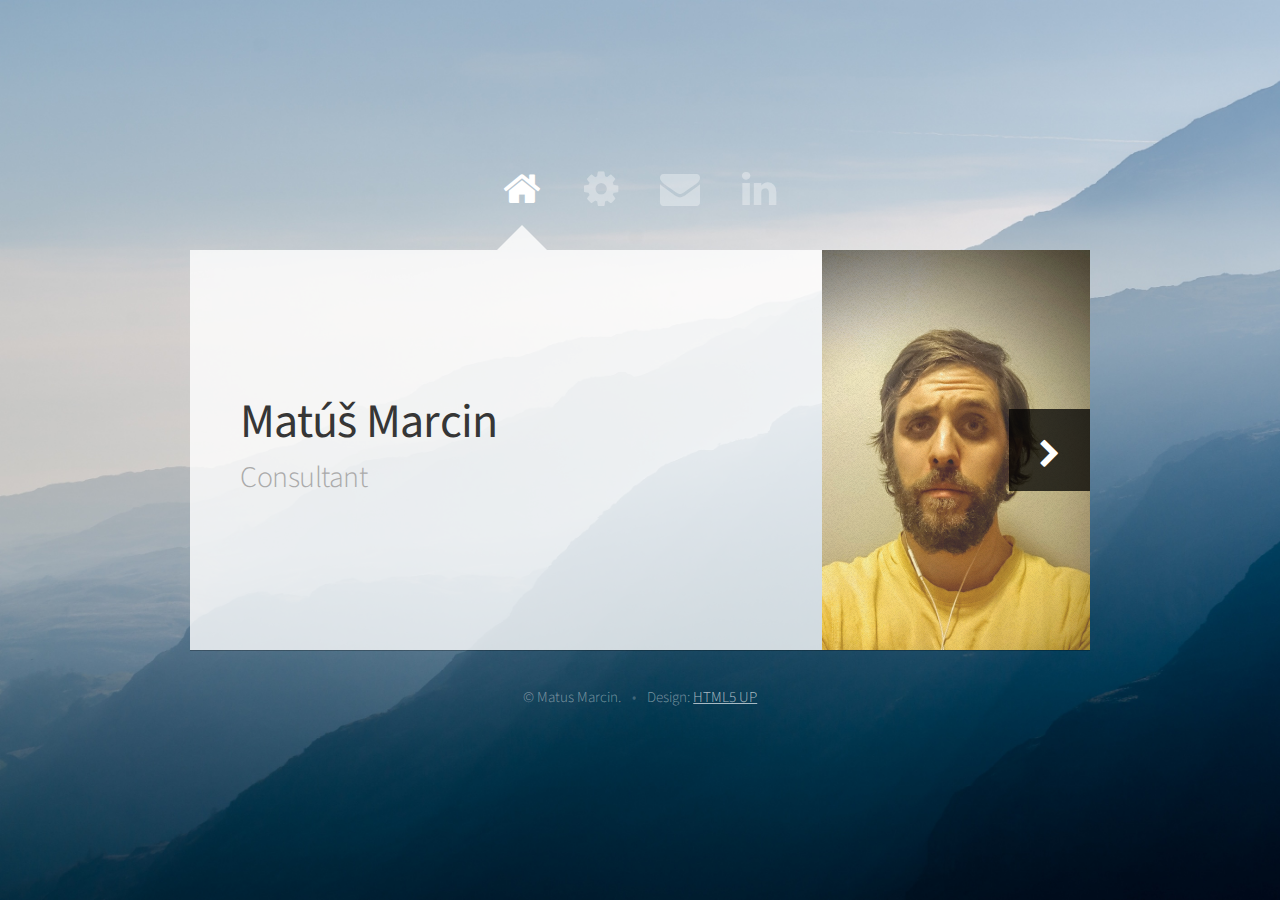
<file: index.html>
<!DOCTYPE HTML>
<!--
	Astral by HTML5 UP
	html5up.net | @n33co
	Free for personal and commercial use under the CCA 3.0 license (html5up.net/license)
-->
<html>
	<head>
		<title>Matúš Marcin &middot; Consultant</title>
		<meta charset="utf-8" />
		<meta name="viewport" content="width=device-width, initial-scale=1" />
		<!--[if lte IE 8]><script src="assets/js/ie/html5shiv.js"></script><![endif]-->
		<link rel="stylesheet" href="assets/css/main.css" />
		<noscript><link rel="stylesheet" href="assets/css/noscript.css" /></noscript>
		<!--[if lte IE 8]><link rel="stylesheet" href="assets/css/ie8.css" /><![endif]-->
	</head>
	<body>
		<script>
		  (function(i,s,o,g,r,a,m){i['GoogleAnalyticsObject']=r;i[r]=i[r]||function(){
		  (i[r].q=i[r].q||[]).push(arguments)},i[r].l=1*new Date();a=s.createElement(o),
		  m=s.getElementsByTagName(o)[0];a.async=1;a.src=g;m.parentNode.insertBefore(a,m)
		  })(window,document,'script','https://www.google-analytics.com/analytics.js','ga');
		
		  ga('create', 'UA-314729-21', 'auto');
		  ga('send', 'pageview');
		</script>
		<!-- Wrapper-->
			<div id="wrapper">

				<!-- Nav -->
					<nav id="nav">
						<a href="#me" class="icon fa-home active"><span>Home</span></a>
						<a href="#work" class="icon fa-cog"><span>Work</span></a>
						<a href="#contact" class="icon fa-envelope"><span>Contact</span></a>
						<a href="https://www.linkedin.com/in/matusmarcin/" class="icon fa-linkedin" title="Because I am old"><span>LinkedIn</span></a>
					</nav>

				<!-- Main -->
					<div id="main">

						<!-- Me -->
							<article id="me" class="panel">
								<header>
									<h1>Matúš Marcin</h1>
									<p>Consultant</p>
								</header>
								<a href="#work" class="jumplink pic">
									<span class="arrow icon fa-chevron-right"><span>See my work</span></span>
									<img src="images/matusmarcin.jpg" alt="" />
								</a>
							</article>

						<!-- Work -->
							<article id="work" class="panel">
								<header>
									<h2>Work</h2>
								</header>
								<p>
									I have almost <mark>20 years</mark> of experience in IT and writing this makes me feel a bit old.
								</p>
								<p>
									My background is one of a <mark>full-stack web developer</mark> but I absolutely love wearing many hats. I am no stranger to UX, apps, product development, teaching and running barefoot.
								</p>
								<p>
									My references include <mark>The Economist, GlobalLogic, Heineken, Ness</mark> and many small to medium size companies in <mark>Slovakia</mark>.
								</p>
								<p>
									I am currently very happy playing <mark>Innovation Engineer at <a href="https://www.martinus.sk">Martinus</a></mark>. It is pretty exciting and I sometimes <a href="https://www.linkedin.com/in/matusmarcin/">post to LinkedIn about it (in Slovak)</a>.
								</p>
								<!--
								<section class="text-center">
									<a href="CVMatusMarcin.html" class="button">View my CV</a>
									<br />
									or <a href="CVMatusMarcin.pdf">Download it</a>
								</section>
								-->

							</article>

						<!-- Contact -->
							<article id="contact" class="panel">
								<header>
									<h2>Contact Me</h2>
								</header>
								<p>If you have my email, you can send me one. Otherwise find me on <mark><a href="https://www.linkedin.com/in/matusmarcin">LinkedIn</a></mark> or <mark>tweet <a href="http://twitter.com/faster">@faster</a></mark>.</p>
								<p>My GitHub <a href="https://github.com/matusmarcin">is on GitHub</a>!</p>
							</article>

						<!-- Innovation resources -->
						<article id="innovation" class="panel">
							<header>
								<h2>Innovation Resources</h2>
							</header>
							<p>
								Hey, you've found it! Here's a list of useful resources about validation, testing, user research, etc.
							</p>
							<ul>
								<li><a href="https://www.martinus.sk/?uItem=1942623">Invincible Company by <mark>Strategyzer</mark> (Martinus</a>, <a href="https://amzn.to/43VEHEc">Amazon</a>)</li>
								<li><a href="https://www.strategyzer.com/resources/canvas-tools-guides">Online templates, posters and other cool things from <mark>Strategyzer</mark></a></li>
								<li><a href="https://www.lbstudio.sk/journal/validation-handbook">Validation Handbook</a> and <a href="https://www.lbstudio.sk/journal/experiment-toolbox">Experiment Picker</a> by <mark>*LB</mark></li>
								<li><a href="https://www.ideo.com/post/method-cards"><mark>IDEO</mark> Method Cards</a></li>
							</ul>
							<p>
								Have fun!
							</p>						
						</article>

					</div>

				<!-- Footer -->
					<div id="footer">
						<ul class="copyright">
							<li>&copy; Matus Marcin.</li><li>Design: <a href="http://html5up.net">HTML5 UP</a></li>
						</ul>
					</div>

			</div>

		<!-- Scripts -->
			<script src="assets/js/jquery.min.js"></script>
			<script src="assets/js/skel.min.js"></script>
			<script src="assets/js/skel-viewport.min.js"></script>
			<script src="assets/js/util.js"></script>
			<!--[if lte IE 8]><script src="assets/js/ie/respond.min.js"></script><![endif]-->
			<script src="assets/js/main.js"></script>

	</body>
</html>
</file>
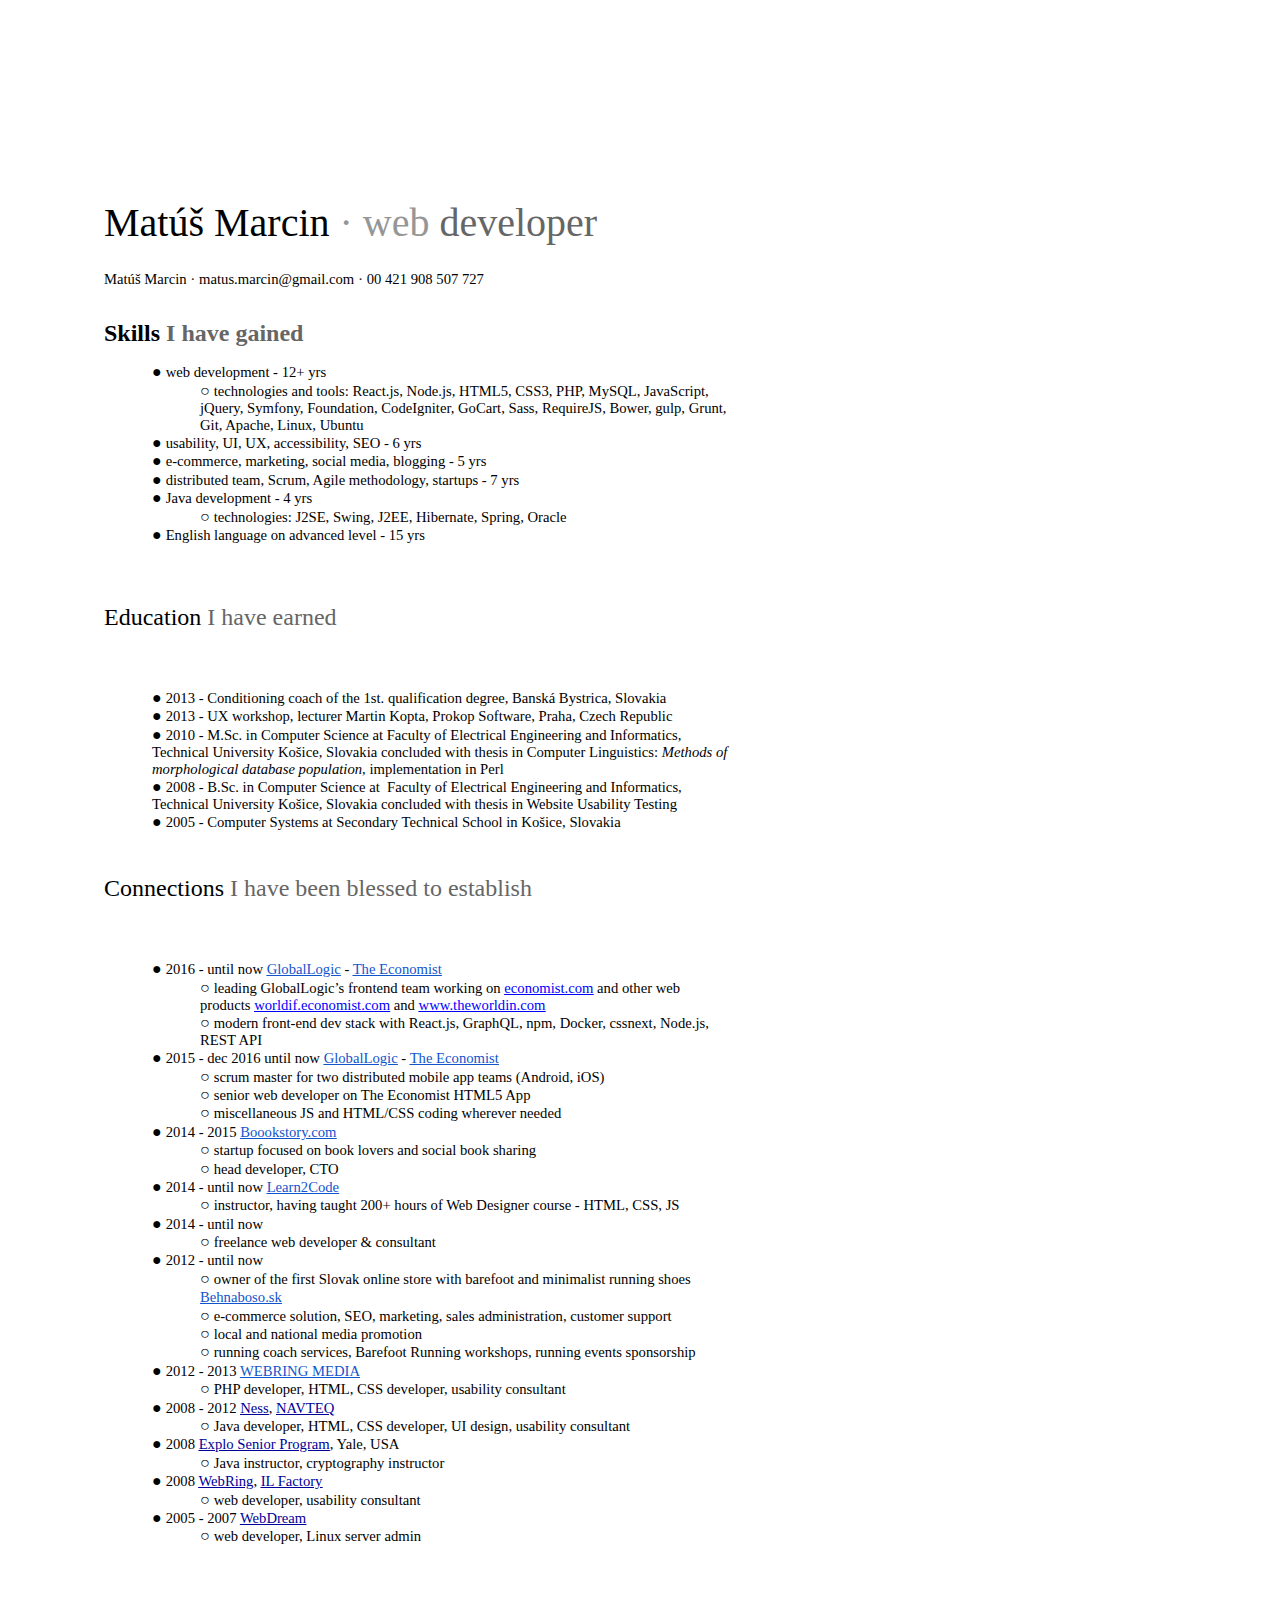
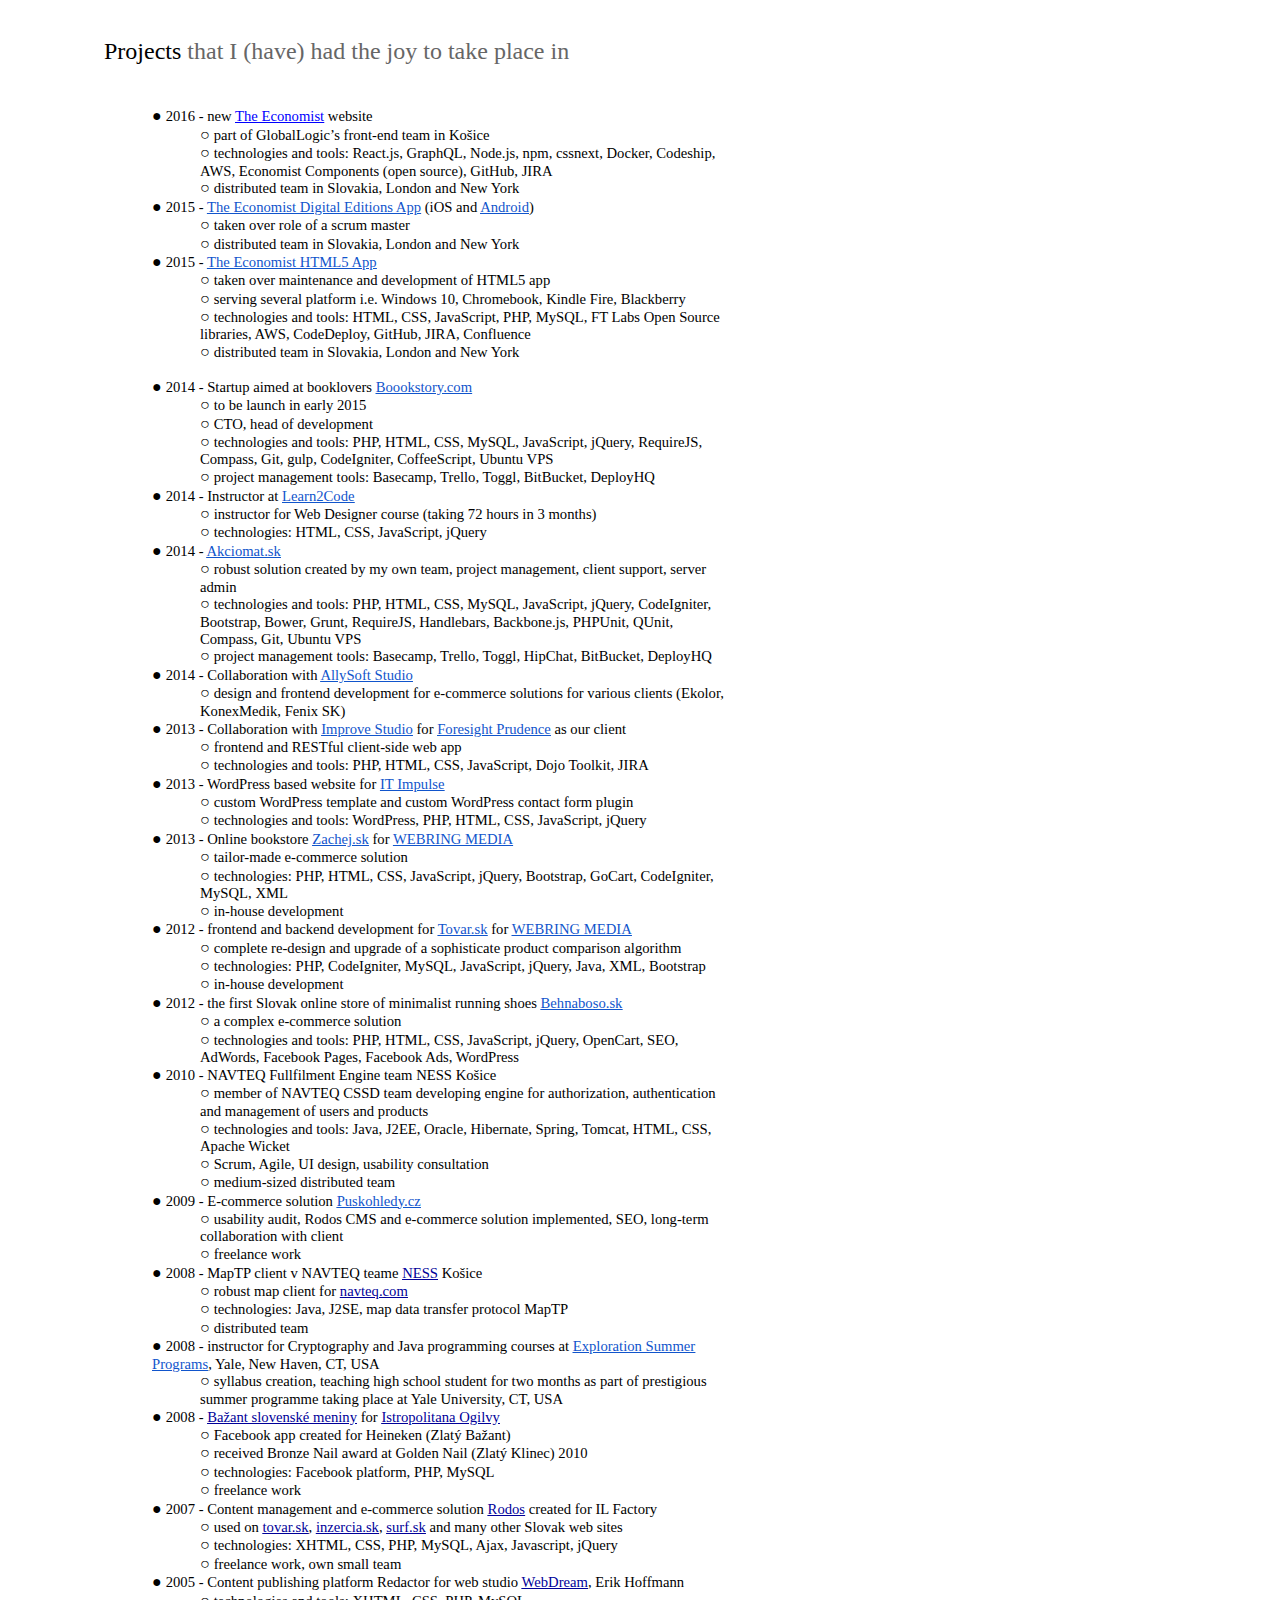
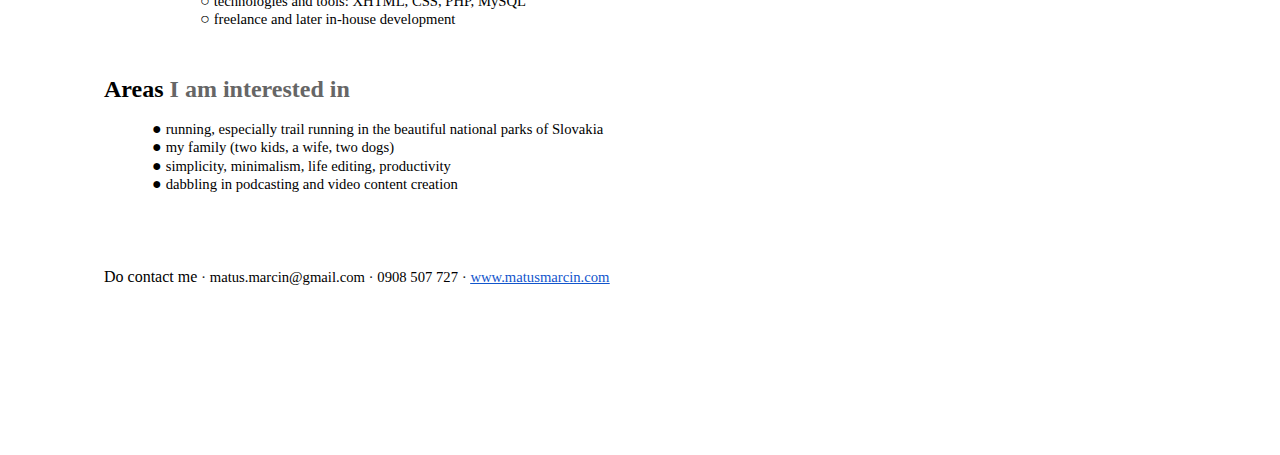
<file: CVMatusMarcin.html>
<html><head><meta content="text/html; charset=UTF-8" http-equiv="content-type"><style type="text/css">@import url('https://themes.googleusercontent.com/fonts/css?kit=Lx1xfUTR4qFjwg0Z_pb904pnylRfyFk_4zpmeNX5x8MkAOtB8yvP4CLWmynInfE9');ul.lst-kix_list_1-0{list-style-type:none}ul.lst-kix_list_9-3{list-style-type:none}ul.lst-kix_list_9-4{list-style-type:none}ul.lst-kix_list_9-1{list-style-type:none}ul.lst-kix_list_9-2{list-style-type:none}ul.lst-kix_list_9-7{list-style-type:none}ul.lst-kix_list_9-8{list-style-type:none}ul.lst-kix_list_9-5{list-style-type:none}ul.lst-kix_list_9-6{list-style-type:none}ul.lst-kix_list_1-3{list-style-type:none}ul.lst-kix_list_1-4{list-style-type:none}ul.lst-kix_list_1-1{list-style-type:none}ul.lst-kix_list_1-2{list-style-type:none}ul.lst-kix_list_1-7{list-style-type:none}ul.lst-kix_list_9-0{list-style-type:none}ul.lst-kix_list_1-8{list-style-type:none}ul.lst-kix_list_1-5{list-style-type:none}ul.lst-kix_list_1-6{list-style-type:none}.lst-kix_list_5-0>li:before{content:"\0025cf  "}.lst-kix_list_5-3>li:before{content:"\0025cf  "}.lst-kix_list_5-2>li:before{content:"\0025a0  "}.lst-kix_list_5-1>li:before{content:"\0025cb  "}.lst-kix_list_5-7>li:before{content:"\0025cb  "}ul.lst-kix_list_8-4{list-style-type:none}ul.lst-kix_list_8-5{list-style-type:none}.lst-kix_list_5-6>li:before{content:"\0025cf  "}.lst-kix_list_5-8>li:before{content:"\0025a0  "}ul.lst-kix_list_8-2{list-style-type:none}ul.lst-kix_list_8-3{list-style-type:none}ul.lst-kix_list_8-8{list-style-type:none}ul.lst-kix_list_8-6{list-style-type:none}ul.lst-kix_list_8-7{list-style-type:none}.lst-kix_list_5-4>li:before{content:"\0025cb  "}.lst-kix_list_5-5>li:before{content:"\0025a0  "}ul.lst-kix_list_8-0{list-style-type:none}ul.lst-kix_list_8-1{list-style-type:none}.lst-kix_list_6-1>li:before{content:"\0025cb  "}.lst-kix_list_6-3>li:before{content:"\0025cf  "}.lst-kix_list_6-0>li:before{content:"\0025cf  "}.lst-kix_list_6-4>li:before{content:"\0025cb  "}.lst-kix_list_6-2>li:before{content:"\0025a0  "}.lst-kix_list_6-8>li:before{content:"\0025a0  "}.lst-kix_list_6-5>li:before{content:"\0025a0  "}.lst-kix_list_6-7>li:before{content:"\0025cb  "}.lst-kix_list_6-6>li:before{content:"\0025cf  "}.lst-kix_list_2-7>li:before{content:"\0025cb  "}.lst-kix_list_7-4>li:before{content:"\0025cb  "}.lst-kix_list_7-6>li:before{content:"\0025cf  "}.lst-kix_list_2-5>li:before{content:"\0025a0  "}.lst-kix_list_7-2>li:before{content:"\0025a0  "}ul.lst-kix_list_3-7{list-style-type:none}ul.lst-kix_list_3-8{list-style-type:none}.lst-kix_list_10-1>li:before{content:"\0025cb  "}ul.lst-kix_list_3-1{list-style-type:none}ul.lst-kix_list_3-2{list-style-type:none}.lst-kix_list_7-8>li:before{content:"\0025a0  "}ul.lst-kix_list_3-0{list-style-type:none}ul.lst-kix_list_3-5{list-style-type:none}ul.lst-kix_list_3-6{list-style-type:none}ul.lst-kix_list_3-3{list-style-type:none}ul.lst-kix_list_3-4{list-style-type:none}.lst-kix_list_10-7>li:before{content:"\0025cb  "}.lst-kix_list_10-5>li:before{content:"\0025a0  "}.lst-kix_list_10-3>li:before{content:"\0025cf  "}ul.lst-kix_list_11-7{list-style-type:none}ul.lst-kix_list_11-6{list-style-type:none}.lst-kix_list_4-1>li:before{content:"\0025cb  "}ul.lst-kix_list_11-5{list-style-type:none}ul.lst-kix_list_11-4{list-style-type:none}ul.lst-kix_list_11-3{list-style-type:none}ul.lst-kix_list_11-2{list-style-type:none}ul.lst-kix_list_11-1{list-style-type:none}ul.lst-kix_list_11-0{list-style-type:none}.lst-kix_list_9-2>li:before{content:"\0025a0  "}.lst-kix_list_4-3>li:before{content:"\0025cf  "}.lst-kix_list_4-5>li:before{content:"\0025a0  "}ul.lst-kix_list_11-8{list-style-type:none}.lst-kix_list_9-0>li:before{content:"\0025cf  "}.lst-kix_list_9-6>li:before{content:"\0025cf  "}.lst-kix_list_9-4>li:before{content:"\0025cb  "}.lst-kix_list_11-3>li:before{content:"\0025cf  "}ul.lst-kix_list_2-8{list-style-type:none}.lst-kix_list_12-3>li:before{content:"\0025cf  "}.lst-kix_list_11-5>li:before{content:"\0025a0  "}.lst-kix_list_12-1>li:before{content:"\0025cb  "}ul.lst-kix_list_2-2{list-style-type:none}ul.lst-kix_list_2-3{list-style-type:none}ul.lst-kix_list_2-0{list-style-type:none}ul.lst-kix_list_2-1{list-style-type:none}.lst-kix_list_9-8>li:before{content:"\0025a0  "}ul.lst-kix_list_2-6{list-style-type:none}.lst-kix_list_1-1>li:before{content:"\0025cb  "}ul.lst-kix_list_2-7{list-style-type:none}.lst-kix_list_11-7>li:before{content:"\0025cb  "}ul.lst-kix_list_2-4{list-style-type:none}ul.lst-kix_list_2-5{list-style-type:none}ul.lst-kix_list_10-0{list-style-type:none}.lst-kix_list_1-3>li:before{content:"\0025cf  "}ul.lst-kix_list_10-8{list-style-type:none}ul.lst-kix_list_10-7{list-style-type:none}.lst-kix_list_1-7>li:before{content:"\0025cb  "}ul.lst-kix_list_10-6{list-style-type:none}ul.lst-kix_list_10-5{list-style-type:none}ul.lst-kix_list_10-4{list-style-type:none}ul.lst-kix_list_10-3{list-style-type:none}.lst-kix_list_1-5>li:before{content:"\0025a0  "}ul.lst-kix_list_10-2{list-style-type:none}ul.lst-kix_list_10-1{list-style-type:none}.lst-kix_list_12-5>li:before{content:"\0025a0  "}.lst-kix_list_12-7>li:before{content:"\0025cb  "}.lst-kix_list_2-1>li:before{content:"\0025cb  "}.lst-kix_list_2-3>li:before{content:"\0025cf  "}.lst-kix_list_3-0>li:before{content:"\0025cf  "}ul.lst-kix_list_5-7{list-style-type:none}ul.lst-kix_list_5-8{list-style-type:none}.lst-kix_list_3-1>li:before{content:"\0025cb  "}.lst-kix_list_3-2>li:before{content:"\0025a0  "}ul.lst-kix_list_5-5{list-style-type:none}ul.lst-kix_list_5-6{list-style-type:none}.lst-kix_list_8-1>li:before{content:"\0025cb  "}.lst-kix_list_8-2>li:before{content:"\0025a0  "}.lst-kix_list_3-5>li:before{content:"\0025a0  "}ul.lst-kix_list_5-0{list-style-type:none}.lst-kix_list_3-4>li:before{content:"\0025cb  "}ul.lst-kix_list_5-3{list-style-type:none}.lst-kix_list_3-3>li:before{content:"\0025cf  "}ul.lst-kix_list_5-4{list-style-type:none}ul.lst-kix_list_5-1{list-style-type:none}.lst-kix_list_8-0>li:before{content:"\0025cf  "}ul.lst-kix_list_5-2{list-style-type:none}.lst-kix_list_8-7>li:before{content:"\0025cb  "}.lst-kix_list_3-8>li:before{content:"\0025a0  "}.lst-kix_list_8-5>li:before{content:"\0025a0  "}.lst-kix_list_8-6>li:before{content:"\0025cf  "}.lst-kix_list_8-3>li:before{content:"\0025cf  "}.lst-kix_list_3-6>li:before{content:"\0025cf  "}.lst-kix_list_3-7>li:before{content:"\0025cb  "}.lst-kix_list_8-4>li:before{content:"\0025cb  "}.lst-kix_list_11-2>li:before{content:"\0025a0  "}.lst-kix_list_11-1>li:before{content:"\0025cb  "}.lst-kix_list_11-0>li:before{content:"\0025cf  "}.lst-kix_list_8-8>li:before{content:"\0025a0  "}.lst-kix_list_4-8>li:before{content:"\0025a0  "}.lst-kix_list_4-7>li:before{content:"\0025cb  "}ul.lst-kix_list_4-8{list-style-type:none}ul.lst-kix_list_4-6{list-style-type:none}ul.lst-kix_list_4-7{list-style-type:none}ul.lst-kix_list_4-0{list-style-type:none}ul.lst-kix_list_4-1{list-style-type:none}ul.lst-kix_list_4-4{list-style-type:none}ul.lst-kix_list_4-5{list-style-type:none}ul.lst-kix_list_4-2{list-style-type:none}ul.lst-kix_list_4-3{list-style-type:none}ul.lst-kix_list_12-6{list-style-type:none}ul.lst-kix_list_12-5{list-style-type:none}ul.lst-kix_list_12-4{list-style-type:none}ul.lst-kix_list_12-3{list-style-type:none}ul.lst-kix_list_12-2{list-style-type:none}ul.lst-kix_list_12-1{list-style-type:none}ul.lst-kix_list_12-0{list-style-type:none}ul.lst-kix_list_12-8{list-style-type:none}ul.lst-kix_list_12-7{list-style-type:none}.lst-kix_list_7-0>li:before{content:"\0025cf  "}.lst-kix_list_2-6>li:before{content:"\0025cf  "}.lst-kix_list_2-4>li:before{content:"\0025cb  "}.lst-kix_list_2-8>li:before{content:"\0025a0  "}.lst-kix_list_7-1>li:before{content:"\0025cb  "}.lst-kix_list_7-5>li:before{content:"\0025a0  "}.lst-kix_list_7-3>li:before{content:"\0025cf  "}ul.lst-kix_list_7-5{list-style-type:none}.lst-kix_list_10-0>li:before{content:"\0025cf  "}ul.lst-kix_list_7-6{list-style-type:none}ul.lst-kix_list_7-3{list-style-type:none}ul.lst-kix_list_7-4{list-style-type:none}ul.lst-kix_list_7-7{list-style-type:none}ul.lst-kix_list_7-8{list-style-type:none}ul.lst-kix_list_7-1{list-style-type:none}ul.lst-kix_list_7-2{list-style-type:none}ul.lst-kix_list_7-0{list-style-type:none}.lst-kix_list_7-7>li:before{content:"\0025cb  "}.lst-kix_list_10-4>li:before{content:"\0025cb  "}.lst-kix_list_10-8>li:before{content:"\0025a0  "}.lst-kix_list_4-0>li:before{content:"\0025cf  "}.lst-kix_list_10-2>li:before{content:"\0025a0  "}.lst-kix_list_4-4>li:before{content:"\0025cb  "}.lst-kix_list_4-2>li:before{content:"\0025a0  "}.lst-kix_list_4-6>li:before{content:"\0025cf  "}.lst-kix_list_9-3>li:before{content:"\0025cf  "}.lst-kix_list_10-6>li:before{content:"\0025cf  "}.lst-kix_list_9-1>li:before{content:"\0025cb  "}.lst-kix_list_9-7>li:before{content:"\0025cb  "}.lst-kix_list_11-4>li:before{content:"\0025cb  "}.lst-kix_list_12-4>li:before{content:"\0025cb  "}.lst-kix_list_9-5>li:before{content:"\0025a0  "}ul.lst-kix_list_6-6{list-style-type:none}ul.lst-kix_list_6-7{list-style-type:none}ul.lst-kix_list_6-4{list-style-type:none}ul.lst-kix_list_6-5{list-style-type:none}ul.lst-kix_list_6-8{list-style-type:none}.lst-kix_list_12-2>li:before{content:"\0025a0  "}.lst-kix_list_11-6>li:before{content:"\0025cf  "}.lst-kix_list_1-0>li:before{content:"\0025cf  "}ul.lst-kix_list_6-2{list-style-type:none}.lst-kix_list_11-8>li:before{content:"\0025a0  "}ul.lst-kix_list_6-3{list-style-type:none}.lst-kix_list_1-2>li:before{content:"\0025a0  "}ul.lst-kix_list_6-0{list-style-type:none}.lst-kix_list_12-0>li:before{content:"\0025cf  "}ul.lst-kix_list_6-1{list-style-type:none}.lst-kix_list_1-4>li:before{content:"\0025cb  "}.lst-kix_list_1-6>li:before{content:"\0025cf  "}.lst-kix_list_2-0>li:before{content:"\0025cf  "}.lst-kix_list_12-6>li:before{content:"\0025cf  "}.lst-kix_list_1-8>li:before{content:"\0025a0  "}.lst-kix_list_2-2>li:before{content:"\0025a0  "}.lst-kix_list_12-8>li:before{content:"\0025a0  "}ol{margin:0;padding:0}table td,table th{padding:0}.c12{background-color:#ffffff;color:#222426;font-weight:400;text-decoration:none;vertical-align:baseline;font-size:11.5pt;font-family:"Open Sans";font-style:normal}.c18{color:#000000;font-weight:700;text-decoration:none;vertical-align:baseline;font-size:24pt;font-family:"Open Sans";font-style:normal}.c7{color:#000000;font-weight:400;text-decoration:none;vertical-align:baseline;font-size:11pt;font-family:"Open Sans";font-style:italic}.c0{color:#000000;font-weight:400;text-decoration:none;vertical-align:baseline;font-size:11pt;font-family:"Open Sans";font-style:normal}.c17{color:#666666;font-weight:700;text-decoration:none;vertical-align:baseline;font-size:18pt;font-family:"Open Sans";font-style:normal}.c3{color:#000099;font-weight:400;text-decoration:underline;vertical-align:baseline;font-size:11pt;font-family:"Open Sans";font-style:normal}.c30{padding-top:0pt;padding-bottom:36pt;line-height:1.0;orphans:2;widows:2;text-align:left;height:12pt}.c10{color:#999999;font-weight:400;text-decoration:none;vertical-align:baseline;font-size:11pt;font-family:"Open Sans";font-style:normal}.c9{color:#000000;font-weight:700;text-decoration:none;vertical-align:baseline;font-size:18pt;font-family:"Open Sans";font-style:normal}.c33{padding-top:36pt;padding-bottom:0pt;line-height:1.0;orphans:2;widows:2;text-align:left;height:12pt}.c19{color:#000000;font-weight:700;text-decoration:none;vertical-align:baseline;font-size:11pt;font-family:"Open Sans";font-style:normal}.c4{color:#000000;font-weight:400;text-decoration:none;vertical-align:baseline;font-size:12pt;font-family:"Open Sans";font-style:normal}.c11{color:#0000ff;font-weight:400;text-decoration:underline;vertical-align:baseline;font-size:11pt;font-family:"Open Sans";font-style:normal}.c14{color:#1155cc;font-weight:400;text-decoration:underline;vertical-align:baseline;font-size:11pt;font-family:"Open Sans";font-style:normal}.c21{background-color:#ffffff;color:#969696;text-decoration:none;vertical-align:baseline;font-size:30pt;font-style:normal}.c6{margin-left:36pt;padding-top:0pt;padding-left:0pt;padding-bottom:0pt;line-height:1.1500000000000001;text-align:left}.c1{margin-left:72pt;padding-top:0pt;padding-left:0pt;padding-bottom:0pt;line-height:1.1500000000000001;text-align:left}.c8{padding-top:0pt;padding-bottom:0pt;line-height:1.1500000000000001;text-align:left;height:12pt}.c20{padding-top:0pt;padding-bottom:10pt;line-height:1.1500000000000001;text-align:left;height:12pt}.c22{color:#999999;text-decoration:none;vertical-align:baseline;font-size:30pt;font-style:normal}.c34{padding-top:24pt;padding-bottom:6pt;line-height:1.1500000000000001;text-align:left}.c27{font-weight:400;font-size:12pt;font-family:"Helvetica Neue";font-style:normal}.c13{padding-top:18pt;padding-bottom:4pt;line-height:1.1500000000000001;text-align:left}.c15{padding-top:0pt;padding-bottom:0pt;line-height:1.1500000000000001;text-align:left}.c25{vertical-align:baseline;color:#000000;text-decoration:none}.c24{vertical-align:baseline;font-size:30pt;font-style:normal}.c32{background-color:#ffffff;max-width:468pt;padding:72pt 72pt 72pt 72pt}.c5{color:inherit;text-decoration:inherit}.c29{color:#969696;text-decoration:none}.c26{font-size:30pt;font-style:normal}.c16{font-weight:400;font-family:"Open Sans"}.c2{padding:0;margin:0}.c23{color:#666666;text-decoration:none}.c28{vertical-align:baseline}.c31{margin-left:36pt}.title{padding-top:24pt;color:#000000;font-weight:700;font-size:36pt;padding-bottom:6pt;font-family:"Times New Roman";line-height:1.0;page-break-after:avoid;orphans:2;widows:2;text-align:left}.subtitle{padding-top:18pt;color:#666666;font-size:24pt;padding-bottom:4pt;font-family:"Georgia";line-height:1.0;page-break-after:avoid;font-style:italic;orphans:2;widows:2;text-align:left}li{color:#000000;font-size:12pt;font-family:"Times New Roman"}p{margin:0;color:#000000;font-size:12pt;font-family:"Times New Roman"}h1{padding-top:24pt;color:#000000;font-weight:700;font-size:24pt;padding-bottom:6pt;font-family:"Times New Roman";line-height:1.0;page-break-after:avoid;orphans:2;widows:2;text-align:left}h2{padding-top:18pt;color:#000000;font-weight:700;font-size:18pt;padding-bottom:4pt;font-family:"Arial";line-height:1.1500000000000001;page-break-after:avoid;orphans:2;widows:2;text-align:left}h3{padding-top:14pt;color:#000000;font-weight:700;font-size:14pt;padding-bottom:4pt;font-family:"Times New Roman";line-height:1.0;page-break-after:avoid;orphans:2;widows:2;text-align:left}h4{padding-top:12pt;color:#000000;font-weight:700;font-size:12pt;padding-bottom:2pt;font-family:"Times New Roman";line-height:1.0;page-break-after:avoid;orphans:2;widows:2;text-align:left}h5{padding-top:11pt;color:#000000;font-weight:700;font-size:11pt;padding-bottom:2pt;font-family:"Times New Roman";line-height:1.0;page-break-after:avoid;orphans:2;widows:2;text-align:left}h6{padding-top:10pt;color:#000000;font-weight:700;font-size:10pt;padding-bottom:2pt;font-family:"Times New Roman";line-height:1.0;page-break-after:avoid;orphans:2;widows:2;text-align:left}</style></head><body class="c32"><div><p class="c33"><span class="c25 c27"><a class="c5" href="https://www.google.com/url?q=http://www.google.com/url?q%3Dhttp%25253A%25252F%25252Fwww.matusmarcin.com%25252F%26sa%3DD%26sntz%3D1%26usg%3DAFQjCNGUsEpjvUDRBJAALnotMVAfw9AKjQ&amp;sa=D&amp;ust=1485173200271000&amp;usg=AFQjCNFFLztGFsg6wOdkLooCMRoI6lDFiw"></a></span></p></div><p class="c34" id="h.gjdgxs"><span class="c25 c16 c26">Mat&uacute;&scaron; Marcin</span><span class="c22 c16">&nbsp;</span><span class="c16 c21">&middot;</span><span class="c24 c16 c29">&nbsp;web</span><span class="c16 c22">&nbsp;</span><span class="c16 c23 c24">developer</span></p><p class="c8"><span class="c0"></span></p><p class="c15"><span class="c0">Mat&uacute;&scaron; Marcin</span><span class="c10">&nbsp;</span><span class="c12">&middot;</span><span class="c10">&nbsp;</span><span class="c0">matus.marcin@gmail.com</span><span class="c10">&nbsp;</span><span class="c12">&middot;</span><span class="c0">&nbsp;00 421 908 507 727</span></p><p class="c8"><span class="c0"></span></p><p class="c8"><span class="c0"></span></p><p class="c15"><span class="c9">Skills</span><span class="c17">&nbsp;I have gained</span></p><p class="c8"><span class="c0"></span></p><ul class="c2 lst-kix_list_2-0 start"><li class="c6"><span class="c0">web development - 12+ yrs</span></li></ul><ul class="c2 lst-kix_list_2-1 start"><li class="c1"><span class="c0">technologies and tools: React.js, Node.js, HTML5, CSS3, PHP, MySQL, JavaScript, jQuery, Symfony, Foundation, CodeIgniter, GoCart, Sass, RequireJS, Bower, gulp, Grunt, Git, Apache, Linux, Ubuntu</span></li></ul><ul class="c2 lst-kix_list_2-0"><li class="c6"><span class="c0">usability, UI, UX, accessibility, SEO - 6 yrs</span></li><li class="c6"><span class="c0">e-commerce, marketing, social media, blogging - 5 yrs</span></li><li class="c6"><span class="c0">distributed team, Scrum, Agile methodology, startups - 7 yrs</span></li><li class="c6"><span class="c0">Java development - 4 yrs</span></li></ul><ul class="c2 lst-kix_list_2-1 start"><li class="c1"><span class="c0">technologies: J2SE, Swing, J2EE, Hibernate, Spring, Oracle</span></li></ul><ul class="c2 lst-kix_list_2-0"><li class="c6"><span class="c0">English language on advanced level - 15 yrs</span></li></ul><p class="c8"><span class="c0"></span></p><h2 class="c13"><span class="c16">Education </span><span class="c16 c23">I have earned</span></h2><p class="c8"><span class="c0"></span></p><p class="c8"><span class="c0"></span></p><ul class="c2 lst-kix_list_4-0 start"><li class="c6"><span class="c0">2013 - Conditioning coach of the 1st. qualification degree, Bansk&aacute; Bystrica, Slovakia</span></li><li class="c6"><span class="c0">2013 - UX workshop, lecturer Martin Kopta, Prokop Software, Praha, Czech Republic</span></li><li class="c6"><span class="c0">2010 - M.Sc. in Computer Science at Faculty of Electrical Engineering and Informatics, Technical University Ko&scaron;ice, Slovakia concluded with thesis in Computer Linguistics: </span><span class="c7">Methods of morphological database population, </span><span class="c0">implementation in Perl</span></li><li class="c6"><span class="c0">2008 - B.Sc. in Computer Science at &nbsp;Faculty of Electrical Engineering and Informatics, Technical University Ko&scaron;ice, Slovakia concluded with thesis in Website Usability Testing </span></li><li class="c6"><span class="c0">2005 - Computer Systems at Secondary Technical School in Ko&scaron;ice, Slovakia</span></li></ul><h2 class="c13" id="h.1fob9te"><span class="c16">Connections</span><span class="c16 c23">&nbsp;I have been blessed to establish</span></h2><p class="c8"><span class="c0"></span></p><p class="c8"><span class="c0"></span></p><ul class="c2 lst-kix_list_6-0 start"><li class="c6"><span class="c0">2016 - until now </span><span class="c14"><a class="c5" href="https://www.google.com/url?q=https://www.globallogic.com/&amp;sa=D&amp;ust=1485173200007000&amp;usg=AFQjCNHDDKjP_dZgj6gPaXAzn8h38j0w0A">GlobalLogic</a></span><span class="c0">&nbsp;- </span><span class="c14"><a class="c5" href="https://www.google.com/url?q=http://www.economist.com/&amp;sa=D&amp;ust=1485173200008000&amp;usg=AFQjCNGT4FxO4ad56eFxJ76YfbFwmcCK4A">The Economist</a></span></li></ul><ul class="c2 lst-kix_list_6-1 start"><li class="c1"><span class="c0">leading GlobalLogic&rsquo;s frontend team working on </span><span class="c11"><a class="c5" href="https://www.google.com/url?q=http://economist.com/?ecdesign%3Db&amp;sa=D&amp;ust=1485173200010000&amp;usg=AFQjCNGVrlMxIVULd_vswSe5FQ_xGSUKGw">economist.com</a></span><span class="c0">&nbsp;and other web products </span><span class="c11"><a class="c5" href="https://www.google.com/url?q=http://worldif.economist.com&amp;sa=D&amp;ust=1485173200011000&amp;usg=AFQjCNH5KFyoISX4fQz23J-UpH_OXm54zw">worldif.economist.com</a></span><span class="c0">&nbsp;and </span><span class="c11"><a class="c5" href="https://www.google.com/url?q=http://www.theworldin.com&amp;sa=D&amp;ust=1485173200012000&amp;usg=AFQjCNGg0wZQPeSDzyEEPoDMG-gjlo6U3Q">www.theworldin.com</a></span></li><li class="c1"><span class="c0">modern front-end dev stack with React.js, GraphQL, npm, Docker, cssnext, Node.js, REST API</span></li></ul><ul class="c2 lst-kix_list_6-0"><li class="c6"><span class="c0">2015 - dec 2016 until now </span><span class="c14"><a class="c5" href="https://www.google.com/url?q=https://www.globallogic.com/&amp;sa=D&amp;ust=1485173200014000&amp;usg=AFQjCNGLUZn5-9h3Rl4vi5H3vDDO7lk-6A">GlobalLogic</a></span><span class="c0">&nbsp;- </span><span class="c14"><a class="c5" href="https://www.google.com/url?q=http://www.economist.com/&amp;sa=D&amp;ust=1485173200015000&amp;usg=AFQjCNEqg_owOYm_CzISb-vl7CJrI69KxA">The Economist</a></span></li></ul><ul class="c2 lst-kix_list_7-1 start"><li class="c1"><span class="c0">scrum master for two distributed mobile app teams (Android, iOS)</span></li><li class="c1"><span class="c0">senior web developer on The Economist HTML5 App</span></li><li class="c1"><span class="c0">miscellaneous JS and HTML/CSS coding wherever needed</span></li></ul><ul class="c2 lst-kix_list_7-0 start"><li class="c6"><span class="c0">2014 - 2015 </span><span class="c14"><a class="c5" href="https://www.google.com/url?q=http://www.boookstory.com/&amp;sa=D&amp;ust=1485173200018000&amp;usg=AFQjCNHqN8AOVDJybDxpuiaFt1KC2dYruw">Boookstory.com</a></span></li></ul><ul class="c2 lst-kix_list_7-1 start"><li class="c1"><span class="c0">startup focused on book lovers and social book sharing</span></li><li class="c1"><span class="c0">head developer, CTO</span></li></ul><ul class="c2 lst-kix_list_7-0"><li class="c6"><span class="c0">2014 - until now </span><span class="c14"><a class="c5" href="https://www.google.com/url?q=http://www.learn2code.sk/&amp;sa=D&amp;ust=1485173200021000&amp;usg=AFQjCNGV_PgEpmzLP-FC2WPd6jXjb2_OfQ">Learn2Code</a></span></li></ul><ul class="c2 lst-kix_list_7-1 start"><li class="c1"><span class="c0">instructor, having taught 200+ hours of Web Designer course - HTML, CSS, JS</span></li></ul><ul class="c2 lst-kix_list_7-0"><li class="c6"><span class="c0">2014 - until now</span></li></ul><ul class="c2 lst-kix_list_7-1 start"><li class="c1"><span class="c0">freelance web developer &amp; consultant </span></li></ul><ul class="c2 lst-kix_list_7-0"><li class="c6"><span class="c0">2012 - until now </span></li></ul><ul class="c2 lst-kix_list_7-1 start"><li class="c1"><span class="c0">owner of the first Slovak online store with barefoot and minimalist running shoes </span><span class="c14"><a class="c5" href="https://www.google.com/url?q=http://www.behnaboso.sk&amp;sa=D&amp;ust=1485173200024000&amp;usg=AFQjCNFcC95i8YNgTXb_Te7_mRm_DeaAww">Behnaboso.sk</a></span></li><li class="c1"><span class="c0">e-commerce solution, SEO, marketing, sales administration, customer support</span></li><li class="c1"><span class="c0">local and national media promotion</span></li><li class="c1"><span class="c0">running coach services, Barefoot Running workshops, running events sponsorship</span></li></ul><ul class="c2 lst-kix_list_7-0"><li class="c6"><span class="c0">2012 - 2013 </span><span class="c14"><a class="c5" href="https://www.google.com/url?q=http://www.google.com/url?q%3Dhttp%25253A%25252F%25252Fwww.webring.sk%25252F%26sa%3DD%26sntz%3D1%26usg%3DAFQjCNFUp2W9gWKkAyTtI6rcZGDrIuBuug&amp;sa=D&amp;ust=1485173200026000&amp;usg=AFQjCNEpA80Qs65CxDMChFDMs_onzRrIjA">WEBRING MEDIA</a></span></li></ul><ul class="c2 lst-kix_list_7-1 start"><li class="c1"><span class="c0">PHP developer, HTML, CSS developer, usability consultant</span></li></ul><ul class="c2 lst-kix_list_7-0"><li class="c6"><span class="c0">2008 - 2012 </span><span class="c3"><a class="c5" href="https://www.google.com/url?q=http://www.google.com/url?q%3Dhttp%25253A%25252F%25252Fness.com%25252F%26sa%3DD%26sntz%3D1%26usg%3DAFQjCNGGXsCh6qo0g864VE2IVXpgymBVtA&amp;sa=D&amp;ust=1485173200028000&amp;usg=AFQjCNHM9yXQ5gycvxCitSq8MWNAmHf26Q">Ness</a></span><span class="c0">, </span><span class="c3"><a class="c5" href="https://www.google.com/url?q=http://www.google.com/url?q%3Dhttp%25253A%25252F%25252Fnavteq.com%25252F%26sa%3DD%26sntz%3D1%26usg%3DAFQjCNFOaVNAn6RfN_G46LJ47hpM8wRQDQ&amp;sa=D&amp;ust=1485173200029000&amp;usg=AFQjCNEluWgxMnpj2alURDd6HGT0Cci-pw">NAVTEQ</a></span></li></ul><ul class="c2 lst-kix_list_7-1 start"><li class="c1"><span class="c0">Java developer, HTML, CSS developer, UI design, usability consultant</span></li></ul><ul class="c2 lst-kix_list_7-0"><li class="c6"><span class="c0">2008 </span><span class="c3"><a class="c5" href="https://www.google.com/url?q=http://www.google.com/url?q%3Dhttp%25253A%25252F%25252Fexplo.org%25252Fsenior%26sa%3DD%26sntz%3D1%26usg%3DAFQjCNFWkqogl-EN1-ws3EOkRsM_4WSRsA&amp;sa=D&amp;ust=1485173200031000&amp;usg=AFQjCNFDWHjeq0Otrb3or3-butXAfXQG-A">Explo Senior Program</a></span><span class="c0">, Yale, USA</span></li></ul><ul class="c2 lst-kix_list_7-1 start"><li class="c1"><span class="c0">Java instructor, cryptography instructor</span></li></ul><ul class="c2 lst-kix_list_7-0"><li class="c6"><span class="c0">2008 </span><span class="c3"><a class="c5" href="https://www.google.com/url?q=http://www.google.com/url?q%3Dhttp%25253A%25252F%25252Fwww.webring.sk%25252F%26sa%3DD%26sntz%3D1%26usg%3DAFQjCNFUp2W9gWKkAyTtI6rcZGDrIuBuug&amp;sa=D&amp;ust=1485173200032000&amp;usg=AFQjCNFUQ_C1l1UY7Q81aoDtudZOHwRlzQ">WebRing</a></span><span class="c0">, </span><span class="c3"><a class="c5" href="https://www.google.com/url?q=http://www.google.com/url?q%3Dhttp%25253A%25252F%25252Filfactory.sk%25252F%26sa%3DD%26sntz%3D1%26usg%3DAFQjCNEhsZZ5Wkm8Xohlx4oWNOFeFB8KXw&amp;sa=D&amp;ust=1485173200033000&amp;usg=AFQjCNH8wryg-RgG_JvYDESkqzdKAlWCzA">IL Factory</a></span><span class="c0">&nbsp;</span></li></ul><ul class="c2 lst-kix_list_7-1 start"><li class="c1"><span class="c0">web developer, usability consultant</span></li></ul><ul class="c2 lst-kix_list_7-0"><li class="c6"><span class="c0">2005 - 2007 </span><span class="c3"><a class="c5" href="https://www.google.com/url?q=http://www.google.com/url?q%3Dhttp%25253A%25252F%25252Fwww.webdream.sk%25252F%26sa%3DD%26sntz%3D1%26usg%3DAFQjCNGPsGi-BHPTlNi4d6XsJ35nChauFw&amp;sa=D&amp;ust=1485173200034000&amp;usg=AFQjCNGaPAxZwzMF9nA7ye0Xeszeul2gcw">WebDream</a></span><span class="c0">&nbsp;</span></li></ul><ul class="c2 lst-kix_list_7-1 start"><li class="c1"><span class="c0">web developer, Linux server admin</span></li></ul><p class="c8"><span class="c0"></span></p><p class="c8"><span class="c0"></span></p><p class="c8"><span class="c0"></span></p><h2 class="c13" id="h.3znysh7"><span class="c16 c25">Pro</span><span class="c16">jects</span><span class="c16 c23 c28">&nbsp;that </span><span class="c16 c23">I (have) had the joy to take place in</span></h2><p class="c15"><span class="c0">&nbsp;&nbsp;&nbsp;&nbsp;&nbsp;&nbsp;&nbsp;&nbsp;</span></p><ul class="c2 lst-kix_list_9-0 start"><li class="c6"><span class="c0">2016 - new </span><span class="c11"><a class="c5" href="https://www.google.com/url?q=http://www.economist.com/?ecdesign%3Db&amp;sa=D&amp;ust=1485173200039000&amp;usg=AFQjCNHbaE98fAc8Aj6uE7yivxoteSpzMw">The Economist</a></span><span class="c0">&nbsp;website</span></li></ul><ul class="c2 lst-kix_list_9-1 start"><li class="c1"><span class="c0">part of GlobalLogic&rsquo;s front-end team in Ko&scaron;ice</span></li><li class="c1"><span class="c0">technologies and tools: React.js, GraphQL, Node.js, npm, cssnext, Docker, Codeship, AWS, Economist Components (open source), GitHub, JIRA</span></li><li class="c1"><span class="c0">distributed team in Slovakia, London and New York</span></li></ul><ul class="c2 lst-kix_list_9-0"><li class="c6"><span class="c0">2015 - </span><span class="c14"><a class="c5" href="https://www.google.com/url?q=https://itunes.apple.com/en/app/the-economist-for-iphone/id444518531?mt%3D8&amp;sa=D&amp;ust=1485173200041000&amp;usg=AFQjCNFRn9N-JVb4Xmz1UTb4h_Y_AQxfPg">The Economist Digital Editions App</a></span><span class="c0">&nbsp;(iOS and </span><span class="c14"><a class="c5" href="https://www.google.com/url?q=https://play.google.com/store/apps/details?id%3Duk.co.economist%26hl%3Den&amp;sa=D&amp;ust=1485173200041000&amp;usg=AFQjCNGb9RxDM_-mWPCfsmIBRlmHkdzbDg">Android</a></span><span class="c0">)</span></li></ul><ul class="c2 lst-kix_list_10-1 start"><li class="c1"><span class="c0">taken over role of a scrum master</span></li><li class="c1"><span class="c0">distributed team in Slovakia, London and New York</span></li></ul><ul class="c2 lst-kix_list_10-0 start"><li class="c6"><span class="c0">2015 - </span><span class="c14"><a class="c5" href="https://www.google.com/url?q=http://www.economist.com/digital&amp;sa=D&amp;ust=1485173200043000&amp;usg=AFQjCNG043HahKJLLPQ7nszt2XN_phg3pA">The Economist HTML5 App</a></span></li></ul><ul class="c2 lst-kix_list_10-1 start"><li class="c1"><span class="c0">taken over maintenance and development of HTML5 app</span></li><li class="c1"><span class="c0">serving several platform i.e. Windows 10, Chromebook, Kindle Fire, Blackberry</span></li><li class="c1"><span class="c0">technologies and tools: HTML, CSS, JavaScript, PHP, MySQL, FT Labs Open Source libraries, AWS, CodeDeploy, GitHub, JIRA, Confluence</span></li><li class="c1"><span class="c0">distributed team in Slovakia, London and New York</span></li></ul><p class="c8 c31"><span class="c0"></span></p><ul class="c2 lst-kix_list_10-0"><li class="c6"><span class="c0">2014 - Startup aimed at booklovers </span><span class="c14"><a class="c5" href="https://www.google.com/url?q=http://www.boookstory.com/&amp;sa=D&amp;ust=1485173200046000&amp;usg=AFQjCNHKiVjnQ4ccQ7wTFdp7CUN8SBXllg">Boookstory.com</a></span></li></ul><ul class="c2 lst-kix_list_10-1 start"><li class="c1"><span class="c0">to be launch in early 2015</span></li><li class="c1"><span class="c0">CTO, head of development</span></li><li class="c1"><span class="c0">technologies and tools: PHP, HTML, CSS, MySQL, JavaScript, jQuery, RequireJS, Compass, Git, gulp, CodeIgniter, CoffeeScript, Ubuntu VPS</span></li><li class="c1"><span class="c0">project management tools: Basecamp, Trello, Toggl, BitBucket, DeployHQ</span></li></ul><ul class="c2 lst-kix_list_10-0"><li class="c6"><span class="c0">2014 - Instructor at </span><span class="c14"><a class="c5" href="https://www.google.com/url?q=http://www.learn2code.sk/&amp;sa=D&amp;ust=1485173200049000&amp;usg=AFQjCNHT1tXmEH6prULlZ_nKCD-r12zE-g">Learn2Code</a></span></li></ul><ul class="c2 lst-kix_list_10-1 start"><li class="c1"><span class="c0">instructor for Web Designer course (taking 72 hours in 3 months)</span></li><li class="c1"><span class="c0">technologies: HTML, CSS, JavaScript, jQuery</span></li></ul><ul class="c2 lst-kix_list_10-0"><li class="c6"><span class="c0">2014 - </span><span class="c14"><a class="c5" href="https://www.google.com/url?q=http://www.akciomat.sk&amp;sa=D&amp;ust=1485173200051000&amp;usg=AFQjCNG1dvxECeY1icoBziOYC6POV38h4A">Akciomat.sk</a></span></li></ul><ul class="c2 lst-kix_list_10-1 start"><li class="c1"><span class="c0">robust solution created by my own team, project management, client support, server admin</span></li><li class="c1"><span class="c0">technologies and tools: PHP, HTML, CSS, MySQL, JavaScript, jQuery, CodeIgniter, Bootstrap, Bower, Grunt, RequireJS, Handlebars, Backbone.js, PHPUnit, QUnit, Compass, Git, Ubuntu VPS</span></li><li class="c1"><span class="c0">project management tools: Basecamp, Trello, Toggl, HipChat, BitBucket, DeployHQ</span></li></ul><ul class="c2 lst-kix_list_10-0"><li class="c6"><span class="c0">2014 - Collaboration with </span><span class="c14"><a class="c5" href="https://www.google.com/url?q=http://informacne-systemy.sk/&amp;sa=D&amp;ust=1485173200054000&amp;usg=AFQjCNFAqu5E0qRzHKW5tpN2GylkKClNCw">AllySoft Studio</a></span></li></ul><ul class="c2 lst-kix_list_10-1 start"><li class="c1"><span class="c0">design and frontend development for e-commerce solutions</span><span class="c19">&nbsp;</span><span class="c0">for</span><span class="c19">&nbsp;</span><span class="c0">various clients (Ekolor, KonexMedik, Fenix SK)</span></li></ul><ul class="c2 lst-kix_list_10-0"><li class="c6"><span class="c0">2013 - Collaboration with </span><span class="c14"><a class="c5" href="https://www.google.com/url?q=http://www.improve.sk/&amp;sa=D&amp;ust=1485173200056000&amp;usg=AFQjCNGscCcRf_Du1Qi0tTMMSrVbUyfESA">Improve Studio</a></span><span class="c0">&nbsp;for </span><span class="c14"><a class="c5" href="https://www.google.com/url?q=http://www.foresightprudence.com/&amp;sa=D&amp;ust=1485173200058000&amp;usg=AFQjCNFLxuWgtqbVvYiJx7RcenkmAnBW8g">Foresight Prudence</a></span><span class="c0">&nbsp;as our client</span></li></ul><ul class="c2 lst-kix_list_10-1 start"><li class="c1"><span class="c0">frontend and RESTful client-side web app</span></li><li class="c1"><span class="c0">technologies and tools: PHP, HTML, CSS, JavaScript, Dojo Toolkit, JIRA</span></li></ul><ul class="c2 lst-kix_list_10-0"><li class="c6"><span class="c0">2013 - WordPress based website for </span><span class="c14"><a class="c5" href="https://www.google.com/url?q=http://www.it-impulse.sk/&amp;sa=D&amp;ust=1485173200060000&amp;usg=AFQjCNHVp0Ex6BbZNtElwgYNDiHkWsj9xA">IT Impulse</a></span></li></ul><ul class="c2 lst-kix_list_10-1 start"><li class="c1"><span class="c0">custom WordPress template and custom WordPress contact form plugin</span></li><li class="c1"><span class="c0">technologies and tools: WordPress, PHP, HTML, CSS, JavaScript, jQuery</span></li></ul><ul class="c2 lst-kix_list_10-0"><li class="c6"><span class="c0">2013 - Online bookstore </span><span class="c14"><a class="c5" href="https://www.google.com/url?q=http://www.zachej.sk/&amp;sa=D&amp;ust=1485173200063000&amp;usg=AFQjCNHsAaU15DJxPlCl9AJ55zOeYIu8bw">Zachej.sk</a></span><span class="c0">&nbsp;for </span><span class="c14"><a class="c5" href="https://www.google.com/url?q=http://www.webring.sk&amp;sa=D&amp;ust=1485173200064000&amp;usg=AFQjCNGK7z5F6ZUjazZSM58zHJSTxnABZA">WEBRING MEDIA</a></span></li></ul><ul class="c2 lst-kix_list_10-1 start"><li class="c1"><span class="c0">tailor-made e-commerce solution </span></li><li class="c1"><span class="c0">technologies: PHP, HTML, CSS, JavaScript, jQuery, Bootstrap, GoCart, CodeIgniter, MySQL, XML</span></li><li class="c1"><span class="c0">in-house development</span></li></ul><ul class="c2 lst-kix_list_10-0"><li class="c6"><span class="c0">2012 - frontend and backend development for </span><span class="c14"><a class="c5" href="https://www.google.com/url?q=http://www.tovar.sk&amp;sa=D&amp;ust=1485173200067000&amp;usg=AFQjCNFgd8Gp7Ys2i4ngXPn-n59AAGNkEA">Tovar.sk</a></span><span class="c0">&nbsp;for </span><span class="c14"><a class="c5" href="https://www.google.com/url?q=http://www.webring.sk&amp;sa=D&amp;ust=1485173200068000&amp;usg=AFQjCNEu4gBaMoplgrLvMfG0s09yFaoKaQ">WEBRING MEDIA</a></span></li></ul><ul class="c2 lst-kix_list_10-1 start"><li class="c1"><span class="c0">complete re-design and upgrade of a sophisticate product comparison algorithm</span></li><li class="c1"><span class="c0">technologies: PHP, CodeIgniter, MySQL, JavaScript, jQuery, Java, XML, Bootstrap</span></li><li class="c1"><span class="c0">in-house development</span></li></ul><ul class="c2 lst-kix_list_10-0"><li class="c6"><span class="c0">2012 - the first Slovak online store of minimalist running shoes </span><span class="c14"><a class="c5" href="https://www.google.com/url?q=http://www.behnaboso.sk&amp;sa=D&amp;ust=1485173200071000&amp;usg=AFQjCNG2tBP8IufRb-s3pUfxxWDYxjesPg">Behnaboso.sk</a></span></li></ul><ul class="c2 lst-kix_list_10-1 start"><li class="c1"><span class="c0">a complex e-commerce solution</span></li><li class="c1"><span class="c0">technologies and tools: PHP, HTML, CSS, JavaScript, jQuery, OpenCart, SEO, AdWords, Facebook Pages, Facebook Ads, WordPress</span></li></ul><ul class="c2 lst-kix_list_10-0"><li class="c6"><span class="c0">2010 - NAVTEQ Fullfilment Engine team NESS Ko&scaron;ice</span></li></ul><ul class="c2 lst-kix_list_10-1 start"><li class="c1"><span class="c0">member of NAVTEQ CSSD team developing engine for authorization, authentication and management of users and products</span></li><li class="c1"><span class="c0">technologies and tools: Java, J2EE, Oracle, Hibernate, Spring, Tomcat, HTML, CSS, Apache Wicket</span></li><li class="c1"><span class="c0">Scrum, Agile, UI design, usability consultation</span></li><li class="c1"><span class="c0">medium-sized distributed team</span></li></ul><ul class="c2 lst-kix_list_10-0"><li class="c6"><span class="c0">2009 - E-commerce solution </span><span class="c14"><a class="c5" href="https://www.google.com/url?q=http://www.matusmarcin.com/%2523portfolio&amp;sa=D&amp;ust=1485173200075000&amp;usg=AFQjCNE5P9bsmg8Mg9BN3PAC3IJKXl6cZA">Puskohledy.cz</a></span></li></ul><ul class="c2 lst-kix_list_10-1 start"><li class="c1"><span class="c0">usability audit, Rodos CMS and e-commerce solution implemented, SEO, long-term collaboration with client</span></li><li class="c1"><span class="c0">freelance work</span></li></ul><ul class="c2 lst-kix_list_10-0"><li class="c6"><span class="c0">2008 - MapTP client v NAVTEQ teame </span><span class="c3"><a class="c5" href="https://www.google.com/url?q=http://ness.com&amp;sa=D&amp;ust=1485173200246000&amp;usg=AFQjCNHGL8IXRz0CY1ecZO4Du3Vqtn4ckA">NESS</a></span><span class="c0">&nbsp;Ko&scaron;ice</span></li></ul><ul class="c2 lst-kix_list_10-1 start"><li class="c1"><span class="c0">robust map client for </span><span class="c3"><a class="c5" href="https://www.google.com/url?q=http://navteq.com&amp;sa=D&amp;ust=1485173200247000&amp;usg=AFQjCNE6EW3My79wK-SWAgWy2SGmrwUIzA">navteq.com</a></span></li><li class="c1"><span class="c0">technologies: Java, J2SE, map data transfer protocol MapTP</span></li><li class="c1"><span class="c0">distributed team</span></li></ul><ul class="c2 lst-kix_list_10-0"><li class="c6"><span class="c0">2008 - instructor for Cryptography and Java programming courses at </span><span class="c14"><a class="c5" href="https://www.google.com/url?q=http://www.explo.org&amp;sa=D&amp;ust=1485173200251000&amp;usg=AFQjCNFrYNyDREBGI8gy9lV338km5_Qo6A">Exploration Summer Programs</a></span><span class="c0">, Yale, New Haven, CT, USA</span></li></ul><ul class="c2 lst-kix_list_10-1 start"><li class="c1"><span class="c0">syllabus creation, teaching high school student for two months as part of prestigious summer programme taking place at Yale University, CT, USA</span></li></ul><ul class="c2 lst-kix_list_10-0"><li class="c6"><span class="c0">2008 - </span><span class="c3"><a class="c5" href="https://www.google.com/url?q=http://www.google.com/url?q%3Dhttp%25253A%25252F%25252Fapps.facebook.com%25252Fslovenske-meniny%25252F%26sa%3DD%26sntz%3D1%26usg%3DAFQjCNEzh1YkcFsJD7H1Mf7qSQk49L9r3Q&amp;sa=D&amp;ust=1485173200252000&amp;usg=AFQjCNHo-ODAq-jEimng5DSexfZCmHk-0Q">Ba&#382;ant slovensk&eacute; meniny</a></span><span class="c0">&nbsp;for </span><span class="c3"><a class="c5" href="https://www.google.com/url?q=http://www.google.com/url?q%3Dhttp%25253A%25252F%25252Fwww.istropolitanaogilvy.sk%26sa%3DD%26sntz%3D1%26usg%3DAFQjCNGfnXKCiTlxtxTbnXEbUI7Gvj49gw&amp;sa=D&amp;ust=1485173200253000&amp;usg=AFQjCNEmaFdQqH3SbChi3MVjJayCj8ox9g">Istropolitana Ogilvy</a></span></li></ul><ul class="c2 lst-kix_list_10-1 start"><li class="c1"><span class="c0">Facebook app created for Heineken (Zlat&yacute; Ba&#382;ant)</span></li><li class="c1"><span class="c0">received Bronze Nail award at Golden Nail (Zlat&yacute; Klinec) 2010</span></li><li class="c1"><span class="c0">technologies: Facebook platform, PHP, MySQL</span></li><li class="c1"><span class="c0">freelance work</span></li></ul><ul class="c2 lst-kix_list_10-0"><li class="c6"><span class="c0">2007 - Content management and e-commerce solution </span><span class="c3"><a class="c5" href="https://www.google.com/url?q=http://www.google.com/url?q%3Dhttp%25253A%25252F%25252Frodos.matusmarcin.com%25252F%26sa%3DD%26sntz%3D1%26usg%3DAFQjCNGtfo3hd1bOwWoMX7UHk3zjeHOdmQ&amp;sa=D&amp;ust=1485173200255000&amp;usg=AFQjCNEdEJq8TYfD_91rgEPYBrGqpxhE2g">Rodos</a></span><span class="c0">&nbsp;created for IL Factory</span></li></ul><ul class="c2 lst-kix_list_10-1 start"><li class="c1"><span class="c0">used on </span><span class="c3"><a class="c5" href="https://www.google.com/url?q=http://www.google.com/url?q%3Dhttp%25253A%25252F%25252Ftovar.sk%26sa%3DD%26sntz%3D1%26usg%3DAFQjCNH8oL8Gdal8WKLEAx7xVVMgWPD7Kw&amp;sa=D&amp;ust=1485173200257000&amp;usg=AFQjCNH5JZHRCHt-BBNa3Y-L_9Z9Yu297Q">tovar.sk</a></span><span class="c0">, </span><span class="c3"><a class="c5" href="https://www.google.com/url?q=http://www.google.com/url?q%3Dhttp%25253A%25252F%25252Finzercia.sk%26sa%3DD%26sntz%3D1%26usg%3DAFQjCNEekjfhu6WuiA68tC4cb5YKxNwKoQ&amp;sa=D&amp;ust=1485173200258000&amp;usg=AFQjCNE28_eUvSRtQa4KaVAb_EC4xXk0yQ">inzercia.sk</a></span><span class="c0">, </span><span class="c3"><a class="c5" href="https://www.google.com/url?q=http://www.google.com/url?q%3Dhttp%25253A%25252F%25252Fsurf.sk%26sa%3DD%26sntz%3D1%26usg%3DAFQjCNET4h5JBq8m0PGrhF3_xhVc2iHBuQ&amp;sa=D&amp;ust=1485173200259000&amp;usg=AFQjCNGnR0fktx0PJyvCREG6V5dsxw_HBA">surf.sk</a></span><span class="c0">&nbsp;and many other Slovak web sites</span></li><li class="c1"><span class="c0">technologies: XHTML, CSS, PHP, MySQL, Ajax, Javascript, jQuery</span></li><li class="c1"><span class="c0">freelance work, own small team</span></li></ul><ul class="c2 lst-kix_list_10-0"><li class="c6"><span class="c0">2005 - Content publishing platform Redactor for web studio </span><span class="c3"><a class="c5" href="https://www.google.com/url?q=http://www.google.com/url?q%3Dhttp%25253A%25252F%25252Fwebdream.sk%26sa%3DD%26sntz%3D1%26usg%3DAFQjCNEDXkgA_ofpQBWKUuSHo9b4mjRi1w&amp;sa=D&amp;ust=1485173200261000&amp;usg=AFQjCNExyHMFgGUs0rpI_NL8hrzEi_iOHQ">WebDream</a></span><span class="c0">, Erik Hoffmann</span></li></ul><ul class="c2 lst-kix_list_10-1 start"><li class="c1"><span class="c0">technologies and tools: XHTML, CSS, PHP, MySQL</span></li><li class="c1"><span class="c0">freelance and later in-house development</span></li></ul><p class="c8"><span class="c0"></span></p><p class="c8"><span class="c0"></span></p><p class="c8"><span class="c0"></span></p><p class="c15"><span class="c9">Areas</span><span class="c17">&nbsp;I am interested in</span></p><p class="c8"><span class="c0"></span></p><ul class="c2 lst-kix_list_12-0 start"><li class="c6"><span class="c0">running, especially trail running in the beautiful national parks of Slovakia</span></li><li class="c6"><span class="c0">my family (two kids, a wife, two dogs)</span></li><li class="c6"><span class="c0">simplicity, minimalism, life editing, productivity</span></li><li class="c6"><span class="c0">dabbling in podcasting and video content creation</span></li></ul><p class="c20"><span class="c0"></span></p><p class="c20"><span class="c0"></span></p><p class="c8"><span class="c0"></span></p><p class="c15"><span class="c4">Do contact me</span><span class="c10">&nbsp;</span><span class="c12">&middot;</span><span class="c10">&nbsp;</span><span class="c0">matus.marcin@gmail.com</span><span class="c10">&nbsp;</span><span class="c12">&middot;</span><span class="c10">&nbsp;</span><span class="c0">0908 507 727</span><span class="c10">&nbsp;</span><span class="c12">&middot;</span><span class="c10">&nbsp;</span><span class="c14"><a class="c5" href="https://www.google.com/url?q=http://www.google.com/url?q%3Dhttp%25253A%25252F%25252Fwww.matusmarcin.com%25252F%26sa%3DD%26sntz%3D1%26usg%3DAFQjCNGUsEpjvUDRBJAALnotMVAfw9AKjQ&amp;sa=D&amp;ust=1485173200270000&amp;usg=AFQjCNHHm3nfIJ5UZqfNZtg_-_q-dBdDoQ">www.matusmarcin.com</a></span></p><div><p class="c30"><span class="c27 c25"><a class="c5" href="https://www.google.com/url?q=http://www.google.com/url?q%3Dhttp%25253A%25252F%25252Fwww.matusmarcin.com%25252F%26sa%3DD%26sntz%3D1%26usg%3DAFQjCNGUsEpjvUDRBJAALnotMVAfw9AKjQ&amp;sa=D&amp;ust=1485173200272000&amp;usg=AFQjCNHuLh7i38W94BJ8fGip-zrGuXnDqg"></a></span></p></div></body></html>
</file>
<file: assets/css/noscript.css>
/*
	Astral by HTML5 UP
	html5up.net | @n33co
	Free for personal and commercial use under the CCA 3.0 license (html5up.net/license)
*/

/* Wrapper */

	#wrapper {
		opacity: 1.0;
	}

/* Nav */

	#nav {
		margin-top: 4em;
	}

		#nav a {
			opacity: 1.0;
		}

			#nav a:before, #nav a:after {
				display: none;
			}

			#nav a span {
				top: 0;
				opacity: 1.0;
			}

				#nav a span:after {
					display: none;
				}

/* Panels */

	#main {
		background: none;
		box-shadow: none;
	}

	.panel {
		position: relative;
		background: #ffffff;
		box-shadow: 0px 1px 0px 0px rgba(0, 0, 0, 0.25);
	}
</file>
<file: assets/css/ie8.css>
/*
	Astral by HTML5 UP
	html5up.net | @n33co
	Free for personal and commercial use under the CCA 3.0 license (html5up.net/license)
*/

/* Basic */

	body {
		background-image: url("images/bg.jpg");
		background-size: cover;
		-ms-behavior: url("assets/js/ie/backgroundsize.min.htc");
	}

/* Section/Article */

	section > .last-child, section.last-child, article > .last-child, article.last-child {
		margin-bottom: 0;
	}

/* Nav */

	#nav a span {
		display: none !important;
	}

	#nav a:before {
		font-size: 1.75em;
	}
</file>
<file: assets/css/main.css>
@import url("http://fonts.googleapis.com/css?family=Source+Sans+Pro:300,400,300italic,400italic");
@import url("font-awesome.min.css");

/*
	Astral by HTML5 UP
	html5up.net | @n33co
	Free for personal and commercial use under the CCA 3.0 license (html5up.net/license)
*/

/* Reset */

	html, body, div, span, applet, object, iframe, h1, h2, h3, h4, h5, h6, p, blockquote, pre, a, abbr, acronym, address, big, cite, code, del, dfn, em, img, ins, kbd, q, s, samp, small, strike, strong, sub, sup, tt, var, b, u, i, center, dl, dt, dd, ol, ul, li, fieldset, form, label, legend, table, caption, tbody, tfoot, thead, tr, th, td, article, aside, canvas, details, embed, figure, figcaption, footer, header, hgroup, menu, nav, output, ruby, section, summary, time, mark, audio, video {
		margin: 0;
		padding: 0;
		border: 0;
		font-size: 100%;
		font: inherit;
		vertical-align: baseline;
	}

	article, aside, details, figcaption, figure, footer, header, hgroup, menu, nav, section {
		display: block;
	}

	body {
		line-height: 1;
	}

	ol, ul {
		list-style: none;
	}

	mark {
		background: #f8f9f4;
	}

	blockquote, q {
		quotes: none;
	}

	blockquote:before, blockquote:after, q:before, q:after {
		content: '';
		content: none;
	}

	table {
		border-collapse: collapse;
		border-spacing: 0;
	}

	body {
		-webkit-text-size-adjust: none;
	}

/* Box Model */

	*, *:before, *:after {
		-moz-box-sizing: border-box;
		-webkit-box-sizing: border-box;
		box-sizing: border-box;
	}

/* Grid */

	.row {
		border-bottom: solid 1px transparent;
		-moz-box-sizing: border-box;
		-webkit-box-sizing: border-box;
		box-sizing: border-box;
	}

	.row > * {
		float: left;
		-moz-box-sizing: border-box;
		-webkit-box-sizing: border-box;
		box-sizing: border-box;
	}

	.row:after, .row:before {
		content: '';
		display: block;
		clear: both;
		height: 0;
	}

	.row.uniform > * > :first-child {
		margin-top: 0;
	}

	.row.uniform > * > :last-child {
		margin-bottom: 0;
	}

	.row.\30 \25 > * {
		padding: 0 0 0 0px;
	}

	.row.\30 \25 {
		margin: 0 0 -1px 0px;
	}

	.row.uniform.\30 \25 > * {
		padding: 0px 0 0 0px;
	}

	.row.uniform.\30 \25 {
		margin: 0px 0 -1px 0px;
	}

	.row > * {
		padding: 0 0 0 40px;
	}

	.row {
		margin: 0 0 -1px -40px;
	}

	.row.uniform > * {
		padding: 40px 0 0 40px;
	}

	.row.uniform {
		margin: -40px 0 -1px -40px;
	}

	.row.\32 00\25 > * {
		padding: 0 0 0 80px;
	}

	.row.\32 00\25 {
		margin: 0 0 -1px -80px;
	}

	.row.uniform.\32 00\25 > * {
		padding: 80px 0 0 80px;
	}

	.row.uniform.\32 00\25 {
		margin: -80px 0 -1px -80px;
	}

	.row.\31 50\25 > * {
		padding: 0 0 0 60px;
	}

	.row.\31 50\25 {
		margin: 0 0 -1px -60px;
	}

	.row.uniform.\31 50\25 > * {
		padding: 60px 0 0 60px;
	}

	.row.uniform.\31 50\25 {
		margin: -60px 0 -1px -60px;
	}

	.row.\35 0\25 > * {
		padding: 0 0 0 20px;
	}

	.row.\35 0\25 {
		margin: 0 0 -1px -20px;
	}

	.row.uniform.\35 0\25 > * {
		padding: 20px 0 0 20px;
	}

	.row.uniform.\35 0\25 {
		margin: -20px 0 -1px -20px;
	}

	.row.\32 5\25 > * {
		padding: 0 0 0 10px;
	}

	.row.\32 5\25 {
		margin: 0 0 -1px -10px;
	}

	.row.uniform.\32 5\25 > * {
		padding: 10px 0 0 10px;
	}

	.row.uniform.\32 5\25 {
		margin: -10px 0 -1px -10px;
	}

	.\31 2u, .\31 2u\24 {
		width: 100%;
		clear: none;
		margin-left: 0;
	}

	.\31 1u, .\31 1u\24 {
		width: 91.6666666667%;
		clear: none;
		margin-left: 0;
	}

	.\31 0u, .\31 0u\24 {
		width: 83.3333333333%;
		clear: none;
		margin-left: 0;
	}

	.\39 u, .\39 u\24 {
		width: 75%;
		clear: none;
		margin-left: 0;
	}

	.\38 u, .\38 u\24 {
		width: 66.6666666667%;
		clear: none;
		margin-left: 0;
	}

	.\37 u, .\37 u\24 {
		width: 58.3333333333%;
		clear: none;
		margin-left: 0;
	}

	.\36 u, .\36 u\24 {
		width: 50%;
		clear: none;
		margin-left: 0;
	}

	.\35 u, .\35 u\24 {
		width: 41.6666666667%;
		clear: none;
		margin-left: 0;
	}

	.\34 u, .\34 u\24 {
		width: 33.3333333333%;
		clear: none;
		margin-left: 0;
	}

	.\33 u, .\33 u\24 {
		width: 25%;
		clear: none;
		margin-left: 0;
	}

	.\32 u, .\32 u\24 {
		width: 16.6666666667%;
		clear: none;
		margin-left: 0;
	}

	.\31 u, .\31 u\24 {
		width: 8.3333333333%;
		clear: none;
		margin-left: 0;
	}

	.\31 2u\24 + *,
	.\31 1u\24 + *,
	.\31 0u\24 + *,
	.\39 u\24 + *,
	.\38 u\24 + *,
	.\37 u\24 + *,
	.\36 u\24 + *,
	.\35 u\24 + *,
	.\34 u\24 + *,
	.\33 u\24 + *,
	.\32 u\24 + *,
	.\31 u\24 + * {
		clear: left;
	}

	.\-11u {
		margin-left: 91.66667%;
	}

	.\-10u {
		margin-left: 83.33333%;
	}

	.\-9u {
		margin-left: 75%;
	}

	.\-8u {
		margin-left: 66.66667%;
	}

	.\-7u {
		margin-left: 58.33333%;
	}

	.\-6u {
		margin-left: 50%;
	}

	.\-5u {
		margin-left: 41.66667%;
	}

	.\-4u {
		margin-left: 33.33333%;
	}

	.\-3u {
		margin-left: 25%;
	}

	.\-2u {
		margin-left: 16.66667%;
	}

	.\-1u {
		margin-left: 8.33333%;
	}

	@media screen and (min-width: 737px) {

		.row > * {
			padding: 25px 0 0 25px;
		}

		.row {
			margin: -25px 0 -1px -25px;
		}

		.row.uniform > * {
			padding: 25px 0 0 25px;
		}

		.row.uniform {
			margin: -25px 0 -1px -25px;
		}

		.row.\32 00\25 > * {
			padding: 50px 0 0 50px;
		}

		.row.\32 00\25 {
			margin: -50px 0 -1px -50px;
		}

		.row.uniform.\32 00\25 > * {
			padding: 50px 0 0 50px;
		}

		.row.uniform.\32 00\25 {
			margin: -50px 0 -1px -50px;
		}

		.row.\31 50\25 > * {
			padding: 37.5px 0 0 37.5px;
		}

		.row.\31 50\25 {
			margin: -37.5px 0 -1px -37.5px;
		}

		.row.uniform.\31 50\25 > * {
			padding: 37.5px 0 0 37.5px;
		}

		.row.uniform.\31 50\25 {
			margin: -37.5px 0 -1px -37.5px;
		}

		.row.\35 0\25 > * {
			padding: 12.5px 0 0 12.5px;
		}

		.row.\35 0\25 {
			margin: -12.5px 0 -1px -12.5px;
		}

		.row.uniform.\35 0\25 > * {
			padding: 12.5px 0 0 12.5px;
		}

		.row.uniform.\35 0\25 {
			margin: -12.5px 0 -1px -12.5px;
		}

		.row.\32 5\25 > * {
			padding: 6.25px 0 0 6.25px;
		}

		.row.\32 5\25 {
			margin: -6.25px 0 -1px -6.25px;
		}

		.row.uniform.\32 5\25 > * {
			padding: 6.25px 0 0 6.25px;
		}

		.row.uniform.\32 5\25 {
			margin: -6.25px 0 -1px -6.25px;
		}

		.\31 2u\28desktop\29, .\31 2u\24\28desktop\29 {
			width: 100%;
			clear: none;
			margin-left: 0;
		}

		.\31 1u\28desktop\29, .\31 1u\24\28desktop\29 {
			width: 91.6666666667%;
			clear: none;
			margin-left: 0;
		}

		.\31 0u\28desktop\29, .\31 0u\24\28desktop\29 {
			width: 83.3333333333%;
			clear: none;
			margin-left: 0;
		}

		.\39 u\28desktop\29, .\39 u\24\28desktop\29 {
			width: 75%;
			clear: none;
			margin-left: 0;
		}

		.\38 u\28desktop\29, .\38 u\24\28desktop\29 {
			width: 66.6666666667%;
			clear: none;
			margin-left: 0;
		}

		.\37 u\28desktop\29, .\37 u\24\28desktop\29 {
			width: 58.3333333333%;
			clear: none;
			margin-left: 0;
		}

		.\36 u\28desktop\29, .\36 u\24\28desktop\29 {
			width: 50%;
			clear: none;
			margin-left: 0;
		}

		.\35 u\28desktop\29, .\35 u\24\28desktop\29 {
			width: 41.6666666667%;
			clear: none;
			margin-left: 0;
		}

		.\34 u\28desktop\29, .\34 u\24\28desktop\29 {
			width: 33.3333333333%;
			clear: none;
			margin-left: 0;
		}

		.\33 u\28desktop\29, .\33 u\24\28desktop\29 {
			width: 25%;
			clear: none;
			margin-left: 0;
		}

		.\32 u\28desktop\29, .\32 u\24\28desktop\29 {
			width: 16.6666666667%;
			clear: none;
			margin-left: 0;
		}

		.\31 u\28desktop\29, .\31 u\24\28desktop\29 {
			width: 8.3333333333%;
			clear: none;
			margin-left: 0;
		}

		.\31 2u\24\28desktop\29 + *,
		.\31 1u\24\28desktop\29 + *,
		.\31 0u\24\28desktop\29 + *,
		.\39 u\24\28desktop\29 + *,
		.\38 u\24\28desktop\29 + *,
		.\37 u\24\28desktop\29 + *,
		.\36 u\24\28desktop\29 + *,
		.\35 u\24\28desktop\29 + *,
		.\34 u\24\28desktop\29 + *,
		.\33 u\24\28desktop\29 + *,
		.\32 u\24\28desktop\29 + *,
		.\31 u\24\28desktop\29 + * {
			clear: left;
		}

		.\-11u\28desktop\29 {
			margin-left: 91.66667%;
		}

		.\-10u\28desktop\29 {
			margin-left: 83.33333%;
		}

		.\-9u\28desktop\29 {
			margin-left: 75%;
		}

		.\-8u\28desktop\29 {
			margin-left: 66.66667%;
		}

		.\-7u\28desktop\29 {
			margin-left: 58.33333%;
		}

		.\-6u\28desktop\29 {
			margin-left: 50%;
		}

		.\-5u\28desktop\29 {
			margin-left: 41.66667%;
		}

		.\-4u\28desktop\29 {
			margin-left: 33.33333%;
		}

		.\-3u\28desktop\29 {
			margin-left: 25%;
		}

		.\-2u\28desktop\29 {
			margin-left: 16.66667%;
		}

		.\-1u\28desktop\29 {
			margin-left: 8.33333%;
		}

	}

	@media screen and (max-width: 736px) {

		.row > * {
			padding: 15px 0 0 15px;
		}

		.row {
			margin: -15px 0 -1px -15px;
		}

		.row.uniform > * {
			padding: 15px 0 0 15px;
		}

		.row.uniform {
			margin: -15px 0 -1px -15px;
		}

		.row.\32 00\25 > * {
			padding: 30px 0 0 30px;
		}

		.row.\32 00\25 {
			margin: -30px 0 -1px -30px;
		}

		.row.uniform.\32 00\25 > * {
			padding: 30px 0 0 30px;
		}

		.row.uniform.\32 00\25 {
			margin: -30px 0 -1px -30px;
		}

		.row.\31 50\25 > * {
			padding: 22.5px 0 0 22.5px;
		}

		.row.\31 50\25 {
			margin: -22.5px 0 -1px -22.5px;
		}

		.row.uniform.\31 50\25 > * {
			padding: 22.5px 0 0 22.5px;
		}

		.row.uniform.\31 50\25 {
			margin: -22.5px 0 -1px -22.5px;
		}

		.row.\35 0\25 > * {
			padding: 7.5px 0 0 7.5px;
		}

		.row.\35 0\25 {
			margin: -7.5px 0 -1px -7.5px;
		}

		.row.uniform.\35 0\25 > * {
			padding: 7.5px 0 0 7.5px;
		}

		.row.uniform.\35 0\25 {
			margin: -7.5px 0 -1px -7.5px;
		}

		.row.\32 5\25 > * {
			padding: 3.75px 0 0 3.75px;
		}

		.row.\32 5\25 {
			margin: -3.75px 0 -1px -3.75px;
		}

		.row.uniform.\32 5\25 > * {
			padding: 3.75px 0 0 3.75px;
		}

		.row.uniform.\32 5\25 {
			margin: -3.75px 0 -1px -3.75px;
		}

		.\31 2u\28mobile\29, .\31 2u\24\28mobile\29 {
			width: 100%;
			clear: none;
			margin-left: 0;
		}

		.\31 1u\28mobile\29, .\31 1u\24\28mobile\29 {
			width: 91.6666666667%;
			clear: none;
			margin-left: 0;
		}

		.\31 0u\28mobile\29, .\31 0u\24\28mobile\29 {
			width: 83.3333333333%;
			clear: none;
			margin-left: 0;
		}

		.\39 u\28mobile\29, .\39 u\24\28mobile\29 {
			width: 75%;
			clear: none;
			margin-left: 0;
		}

		.\38 u\28mobile\29, .\38 u\24\28mobile\29 {
			width: 66.6666666667%;
			clear: none;
			margin-left: 0;
		}

		.\37 u\28mobile\29, .\37 u\24\28mobile\29 {
			width: 58.3333333333%;
			clear: none;
			margin-left: 0;
		}

		.\36 u\28mobile\29, .\36 u\24\28mobile\29 {
			width: 50%;
			clear: none;
			margin-left: 0;
		}

		.\35 u\28mobile\29, .\35 u\24\28mobile\29 {
			width: 41.6666666667%;
			clear: none;
			margin-left: 0;
		}

		.\34 u\28mobile\29, .\34 u\24\28mobile\29 {
			width: 33.3333333333%;
			clear: none;
			margin-left: 0;
		}

		.\33 u\28mobile\29, .\33 u\24\28mobile\29 {
			width: 25%;
			clear: none;
			margin-left: 0;
		}

		.\32 u\28mobile\29, .\32 u\24\28mobile\29 {
			width: 16.6666666667%;
			clear: none;
			margin-left: 0;
		}

		.\31 u\28mobile\29, .\31 u\24\28mobile\29 {
			width: 8.3333333333%;
			clear: none;
			margin-left: 0;
		}

		.\31 2u\24\28mobile\29 + *,
		.\31 1u\24\28mobile\29 + *,
		.\31 0u\24\28mobile\29 + *,
		.\39 u\24\28mobile\29 + *,
		.\38 u\24\28mobile\29 + *,
		.\37 u\24\28mobile\29 + *,
		.\36 u\24\28mobile\29 + *,
		.\35 u\24\28mobile\29 + *,
		.\34 u\24\28mobile\29 + *,
		.\33 u\24\28mobile\29 + *,
		.\32 u\24\28mobile\29 + *,
		.\31 u\24\28mobile\29 + * {
			clear: left;
		}

		.\-11u\28mobile\29 {
			margin-left: 91.66667%;
		}

		.\-10u\28mobile\29 {
			margin-left: 83.33333%;
		}

		.\-9u\28mobile\29 {
			margin-left: 75%;
		}

		.\-8u\28mobile\29 {
			margin-left: 66.66667%;
		}

		.\-7u\28mobile\29 {
			margin-left: 58.33333%;
		}

		.\-6u\28mobile\29 {
			margin-left: 50%;
		}

		.\-5u\28mobile\29 {
			margin-left: 41.66667%;
		}

		.\-4u\28mobile\29 {
			margin-left: 33.33333%;
		}

		.\-3u\28mobile\29 {
			margin-left: 25%;
		}

		.\-2u\28mobile\29 {
			margin-left: 16.66667%;
		}

		.\-1u\28mobile\29 {
			margin-left: 8.33333%;
		}

	}

/* Basic */

	body {
		background-image: url("images/background.jpg");
		background-repeat: no-repeat;
		background-size: cover;
		font-family: 'Source Sans Pro', sans-serif;
		font-weight: 300;
		color: #777777;
	}

		body.is-loading *, body.is-loading *:before, body.is-loading *:after {
			-moz-transition: none !important;
			-webkit-transition: none !important;
			-ms-transition: none !important;
			transition: none !important;
			-moz-animation: none !important;
			-webkit-animation: none !important;
			-ms-animation: none !important;
			animation: none !important;
		}

	input, textarea, select {
		font-family: 'Source Sans Pro', sans-serif;
		font-weight: 300;
		color: #777777;
	}

	strong, b, h1, h2, h3, h4, h5, h6 {
		font-weight: 400;
		color: #363636;
	}

	blockquote {
		border-left: solid 0.5em #ddd;
		padding: 1em 0 1em 2em;
		font-style: italic;
	}

	em, i {
		font-style: italic;
	}

	hr {
		border: 0;
		border-top: solid 1px #ddd;
		padding: 1.5em 0 0 0;
		margin: 1.75em 0 0 0;
	}

	sub {
		position: relative;
		top: 0.5em;
		font-size: 0.8em;
	}

	sup {
		position: relative;
		top: -0.5em;
		font-size: 0.8em;
	}

	br.clear {
		clear: both;
	}

	p, ul, ol, dl, table, blockquote, form {
		margin-bottom: 2em;
	}

/* Table */

	table {
		width: 100%;
	}

		table.default tbody tr {
			border-bottom: solid 1px #f4f4f4;
		}

		table.default td {
			padding: 0.5em 1em 0.5em 1em;
		}

		table.default th {
			text-align: left;
			font-weight: 400;
			padding: 0.5em 1em 0.5em 1em;
		}

		table.default thead {
			border-bottom: solid 2px #f4f4f4;
		}

/* Form */

	form label {
		display: block;
		font-weight: 400;
		color: #363636;
		margin: 0 0 1em 0;
	}

	form input[type="text"],
	form input[type="email"],
	form input[type="password"],
	form select,
	form textarea {
		-webkit-appearance: none;
		border: 0;
		background: #f4f4f4;
		padding: 0.75em;
		width: 100%;
		-moz-transition: background-color .25s ease-in-out;
		-webkit-transition: background-color .25s ease-in-out;
		-ms-transition: background-color .25s ease-in-out;
		transition: background-color .25s ease-in-out;
	}

		form input[type="text"]:focus,
		form input[type="email"]:focus,
		form input[type="password"]:focus,
		form select:focus,
		form textarea:focus {
			background: #f8f8f8;
		}

	form input[type="text"],
	form input[type="email"],
	form input[type="password"],
	form select {
		line-height: 1.35em;
	}

	form ::-webkit-input-placeholder {
		color: #999;
	}

	form :-moz-placeholder {
		color: #999;
	}

	form ::-moz-placeholder {
		color: #999;
	}

	form :-ms-input-placeholder {
		color: #999;
	}

/* Section/Article */

	section, article {
		margin-bottom: 3em;
	}

		section.text-center {
			text-align: center;
		}

		section > :last-child, section:last-child, article > :last-child, article:last-child {
			margin-bottom: 0;
		}

	header > p {
		color: #aaa;
	}

/* Image */

	.image {
		display: inline-block;
	}

		.image img {
			display: block;
			width: 100%;
		}

		.image.fit {
			display: block;
			width: 100%;
		}

		.image.featured {
			display: block;
			width: 100%;
			margin: 0 0 2em 0;
		}

		.image.left {
			float: left;
			margin: 0 2em 2em 0;
		}

		.image.centered {
			display: block;
			margin: 0 0 2em 0;
		}

			.image.centered img {
				margin: 0 auto;
				width: auto;
			}

/* Button */

	input[type="button"],
	input[type="submit"],
	input[type="reset"],
	button,
	.button {
		-webkit-appearance: none;
		display: inline-block;
		background-color: #222222;
		color: #ffffff;
		border: 0;
		cursor: pointer;
		outline: 0;
		-moz-transition: background-color .25s ease-in-out;
		-webkit-transition: background-color .25s ease-in-out;
		-ms-transition: background-color .25s ease-in-out;
		transition: background-color .25s ease-in-out;
	}

		input[type="button"]:hover,
		input[type="submit"]:hover,
		input[type="reset"]:hover,
		button:hover,
		.button:hover {
			background-color: #333333;
		}

		input[type="button"]:active,
		input[type="submit"]:active,
		input[type="reset"]:active,
		button:active,
		.button:active {
			background-color: #444444;
		}

		input[type="button"].alt,
		input[type="submit"].alt,
		input[type="reset"].alt,
		button.alt,
		.button.alt {
			background-color: #777777;
		}

			input[type="button"].alt:hover,
			input[type="submit"].alt:hover,
			input[type="reset"].alt:hover,
			button.alt:hover,
			.button.alt:hover {
				background-color: #888888;
			}

			input[type="button"].alt:active,
			input[type="submit"].alt:active,
			input[type="reset"].alt:active,
			button.alt:active,
			.button.alt:active {
				background-color: #999999;
			}

/* List */

	ul.default {
		list-style: disc;
		padding-left: 1em;
	}

		ul.default li {
			padding-left: 0.5em;
		}

	ul.actions li {
		display: inline-block;
		margin-left: 0.5em;
	}

		ul.actions li:first-child {
			margin-left: 0;
		}

	ol.default {
		list-style: decimal;
		padding-left: 1.25em;
	}

		ol.default li {
			padding-left: 0.25em;
		}

/* Icons */

	.icon {
		position: relative;
		text-decoration: none;
	}

		.icon:before {
			-moz-osx-font-smoothing: grayscale;
			-webkit-font-smoothing: antialiased;
			font-family: FontAwesome;
			font-style: normal;
			font-weight: normal;
			text-transform: none !important;
		}

		.icon > .label {
			display: none;
		}

/* Nav */

	#nav a {
		position: relative;
		display: inline-block;
		color: #ffffff;
		width: 1em;
		height: 1em;
		line-height: 0.9em;
	}

		#nav a.icon:before {
			padding-right: 0;
		}

/* Panels */

	#main {
		position: relative;
		overflow: hidden;
	}

	.panel {
		position: relative;
	}

	.panel a {
		text-decoration: none;
	}

	.panel a:not(.button) {
		color: #0b74c3;
		transition: background 0.1s ease-in-out;
	}

	.panel a:not(.button):hover {
		background: #f8f9f4;
	}

/* Me */

	#me .pic {
		position: relative;
		display: block;
	}

		#me .pic:before {
			content: '';
			position: absolute;
			top: 0;
			left: 0;
			background: url("images/overlay.png");
			width: 100%;
			height: 100%;
			z-index: 1;
		}

	#work {
		background: rgba(255,255,255,0.35);
	}

	#contact {
		background: rgba(255,255,255,0.55);
	}

/* Footer */

	#footer {
		color: #ccc;
		color: rgba(255, 255, 255, 0.45);
	}

		#footer a {
			color: #ddd;
			color: rgba(255, 255, 255, 0.65);
			-moz-transition: color .25s ease-in-out;
			-webkit-transition: color .25s ease-in-out;
			-ms-transition: color .25s ease-in-out;
			transition: color .25s ease-in-out;
		}

			#footer a:hover {
				color: white;
			}

		#footer .copyright li {
			display: inline-block;
		}

			#footer .copyright li:before {
				display: inline;
				content: '\2022';
				opacity: 0.5;
				padding: 0 0.75em 0 0.75em;
			}

			#footer .copyright li:first-child:before {
				display: none;
			}

/* Desktop */

	@media screen and (min-width: 737px) {

		/* Basic */

			html {
				min-width: 100%;
				min-height: 100%;
			}

			body {
				width: 100%;
				min-width: 1000px;
				min-height: 100%;
				overflow-y: scroll;
				background-attachment: fixed;
				font-size: 14pt;
				line-height: 1.75em;
			}

			input, textarea, select {
				font-size: 14pt;
				line-height: 1.75em;
			}

			h1 {
				font-size: 2.4em;
				letter-spacing: -0.015em;
			}

			h2 {
				font-size: 1.8em;
				letter-spacing: -0.015em;
			}

			h3, h4, h5, h6 {
				font-size: 1.25em;
				letter-spacing: -0.015em;
			}

		/* Section/Article */

			header {
				margin: 0 0 1.5em 0;
			}

				header > p {
					margin: 0.5em 0 0 0;
				}

		/* Button */

			input[type="button"],
			input[type="submit"],
			input[type="reset"],
			button,
			.button {
				padding: 0.7em 1.5em 0.7em 1.5em;
			}

				input[type="button"].small,
				input[type="submit"].small,
				input[type="reset"].small,
				button.small,
				.button.small {
					font-size: 0.75em;
				}

				input[type="button"].big,
				input[type="submit"].big,
				input[type="reset"].big,
				button.big,
				.button.big {
					font-size: 1.25em;
					padding: 0.5em 1.25em 0.5em 1.25em;
				}

				input[type="button"].huge,
				input[type="submit"].huge,
				input[type="reset"].huge,
				button.huge,
				.button.huge {
					font-size: 1.5em;
					padding: 0.5em 1.25em 0.5em 1.25em;
				}

		/* Wrapper */

			#wrapper {
				width: 45em;
				margin: 0 auto;
				opacity: 0.00001;
			}

				#wrapper.tall {
					padding-bottom: 6em;
				}

		/* Nav */

			#nav {
				text-align: center;
				height: 4.25em;
				cursor: default;
			}

				#nav a {
					font-size: 2.5em;
					margin: 0 0.25em 0 0.25em;
					opacity: 0.35;
					outline: 0;
					-moz-transition: opacity .25s ease-in-out;
					-webkit-transition: opacity .25s ease-in-out;
					-ms-transition: opacity .25s ease-in-out;
					transition: opacity .25s ease-in-out;
				}

					#nav a:before {
						font-size: 0.8em;
					}

					#nav a:after {
						content: '';
						display: block;
						position: absolute;
						left: 50%;
						bottom: -0.7em;
						margin-left: -0.5em;
						border-bottom: solid 0em rgba(255,255,255,0.8);
						border-left: solid 0.5em transparent;
						border-right: solid 0.5em transparent;
						-moz-transition: border-bottom-width .25s ease-in-out;
						-webkit-transition: border-bottom-width .25s ease-in-out;
						-ms-transition: border-bottom-width .25s ease-in-out;
						transition: border-bottom-width .25s ease-in-out;
					}

					#nav a span {
						display: block;
						position: absolute;
						background: #222222;
						color: #ffffff;
						top: -2.75em;
						font-size: 0.3em;
						height: 2.25em;
						line-height: 2.25em;
						left: 50%;
						opacity: 0;
						-moz-transition: opacity .25s ease-in-out;
						-webkit-transition: opacity .25s ease-in-out;
						-ms-transition: opacity .25s ease-in-out;
						transition: opacity .25s ease-in-out;
						width: 5.5em;
						margin-left: -2.75em;
					}

						#nav a span:after {
							content: '';
							display: block;
							position: absolute;
							bottom: -0.4em;
							left: 50%;
							margin-left: -0.6em;
							border-top: solid 0.6em #222222;
							border-left: solid 0.6em transparent;
							border-right: solid 0.6em transparent;
						}

					#nav a:hover {
						opacity: 1.0;
					}

						#nav a:hover span {
							opacity: 1.0;
						}

					#nav a.active {
						opacity: 1.0;
					}

						#nav a.active:after {
							border-bottom-width: 0.5em;
						}

		/* Panels */

			#main {
				width: 45em;
				background: rgba(255, 255, 255, 0.8);
				box-shadow: 0px 1px 0px 0px rgba(0, 0, 0, 0.25);
			}

			.panel {
				padding: 3.5em 2.5em 3.5em 2.5em;
				position: absolute;
				top: 0;
				left: 0;
				width: 45em;
			}

		/* Me */

			#me {
				padding: 0;
				height: 20em;
				background: transparent;
			}

				#me .pic {
					display: block;
					position: absolute;
					right: -1px;
					top: 0;
					height: 100%;
					text-decoration: none;
				}

					#me .pic img {
						position: relative;
						display: block;
						height: 100%;
						opacity: 0.8;
					}

					#me .pic .arrow {
						display: block;
						position: absolute;
						right: 0;
						top: 50%;
						margin-top: -1.375em;
						width: 2.75em;
						height: 2.75em;
						background: #000;
						background: rgba(0, 0, 0, 0.75);
						color: #ffffff;
						text-align: center;
						line-height: 2.75em;
						font-size: 1.5em;
						z-index: 1;
						-moz-transition: width .15s ease-in-out, padding-right .15s ease-in-out;
						-webkit-transition: width .15s ease-in-out, padding-right .15s ease-in-out;
						-ms-transition: width .15s ease-in-out, padding-right .15s ease-in-out;
						transition: width .15s ease-in-out, padding-right .15s ease-in-out;
					}

						#me .pic .arrow:before {
							position: relative;
							padding-right: 0;
							top: 0.125em;
						}

						#me .pic .arrow span {
							display: block;
							text-indent: -9999px;
						}

					#me .pic:hover .arrow {
						width: 3em;
						padding-right: 0.25em;
					}

				#me header {
					position: absolute;
					left: 0;
					top: 0;
					width: 100%;
					height: 100%;
					margin-left: 2.5em;
				}

					#me header > h1 {
						position: absolute;
						left: 0;
						bottom: 52.5%;
						margin: 0;
					}

					#me header > p {
						position: absolute;
						left: 0;
						top: 52.5%;
						font-size: 1.5em;
						letter-spacing: -0.015em;
						margin-top: 0;
					}

		/* Footer */

			#footer {
				text-align: center;
				padding: 2em 0 0 0;
				font-size: 0.75em;
			}

	}

/* Mobile */

	@media screen and (max-width: 736px) {

		/* Basic */
			body, input, textarea, select {
				font-size: 11pt;
				line-height: 1.75em;
			}

			h1, h2 {
				font-size: 1.75em;
				letter-spacing: -0.025em;
			}

			h3, h4, h5, h6 {
				font-size: 1.25em;
				letter-spacing: -0.025em;
			}

		/* Section/Article */

			header {
				margin: 0 0 1.5em 0;
			}

				header > p {
					margin: 0.5em 0 0 0;
				}

		/* Table */

			table.style1 {
				overflow-x: scroll;
			}

		/* List */

			ul.actions li {
				display: block;
				margin: 0.5em 0 0 0;
			}

				ul.actions li:first-child {
					margin-top: 0;
				}

		/* Button */

			input[type="button"],
			input[type="submit"],
			input[type="reset"],
			button,
			.button {
				display: block;
				width: 100%;
				padding: 0.75em 0 0.75em 0;
				text-align: center;
			}

		/* Wrapper */

			#wrapper {
				padding: 7px;
			}

		/* Nav */

			#nav {
				text-align: center;
				margin: 6px 0 8px 0;
			}

				#nav a {
					font-size: 2em;
					opacity: 0.5;
					outline: 0;
					width: 1.5em;
					height: 1.5em;
					line-height: 1.35em;
					margin: 0 0.25em 0 0.25em;
				}

					#nav a:active {
						opacity: 1.0;
					}

					#nav a span {
						display: none;
					}

		/* Panels */

			#main {
				background: none;
			}

			.panel {
				padding: 15px 15px 15px 15px;
				margin: 0 0 7px 0;
				background: #ffffff;
				box-shadow: 0px 1px 0px 0px rgba(0, 0, 0, 0.25);
			}

				.panel header {
					padding-top: 1em;
					margin-bottom: 1em;
				}

			#me {
				display: flex;
				justify-content: space-between;
				background: rgba(255,255,255,0.9);
			}

			#work {
				background: rgba(255,255,255,0.8);
			}

			#contact {
				background: rgba(255,255,255,0.75);
			}

		/* Me */

			#me .pic {
				width: 20%;
				height: 5.5em;
			}

				#me .pic:before {
					display: none;
				}

				#me .pic img {
					display: block;
					width: auto;
					height: 5.5em;
					float: right;
				}

				#me .pic .arrow {
					display: none;
				}

			#me header {
				/*text-align: left;*/
			}

				#me header > h1 {
					font-size: 2.15em;
					letter-spacing: -0.025em;
				}

				#me header > p {
					font-size: 1.25em;
				}

		/* Footer */

			#footer {
				text-align: center;
				padding: 2em 0 0 0;
				font-size: 0.85em;
			}

				#footer .copyright li {
					display: block;
				}

					#footer .copyright li:before {
						display: none;
					}

	}
</file>
